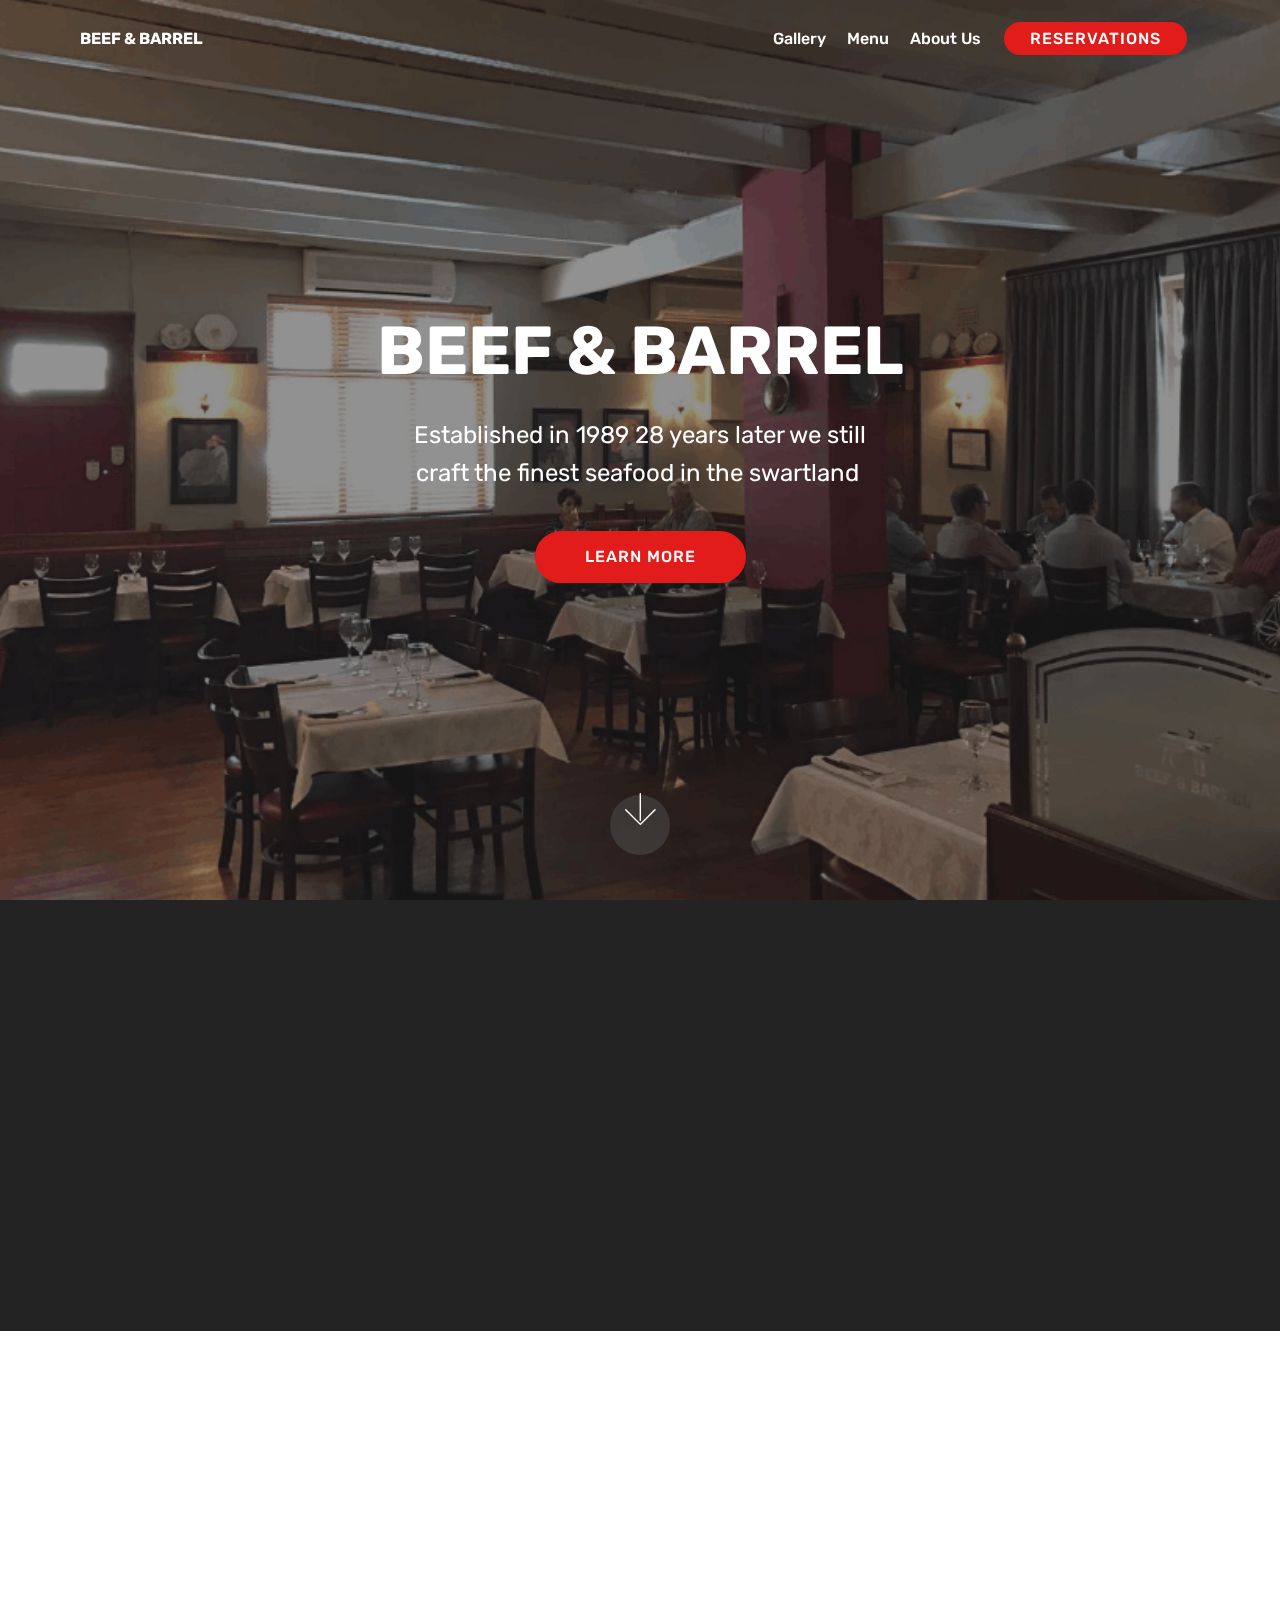
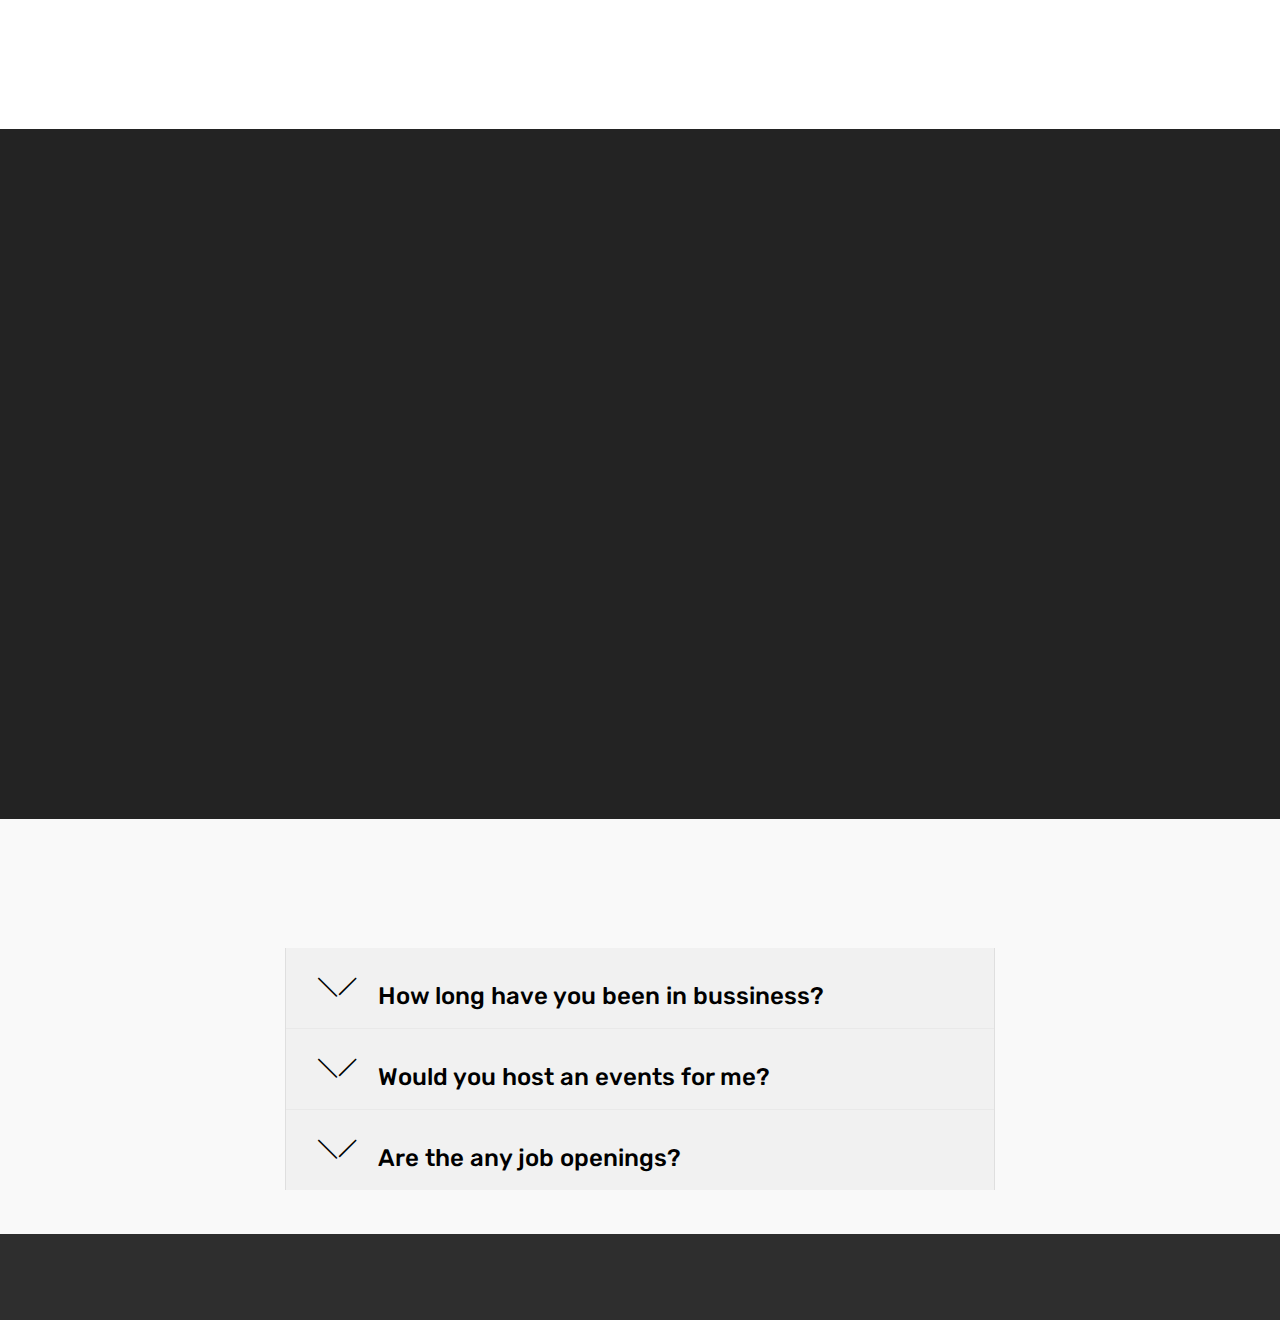
<file: index.html>
<!DOCTYPE html>
<html  >
<head>
  <!-- Site made with Mobirise Website Builder v4.12.4, https://mobirise.com -->
  <meta charset="UTF-8">
  <meta http-equiv="X-UA-Compatible" content="IE=edge">
  <meta name="generator" content="Mobirise v4.12.4, mobirise.com">
  <meta name="viewport" content="width=device-width, initial-scale=1, minimum-scale=1">
  <link rel="shortcut icon" href="assets/images/logo2.png" type="image/x-icon">
  <meta name="description" content="">
  
  
  <title>Home</title>
  <link rel="stylesheet" href="assets/web/assets/mobirise-icons/mobirise-icons.css">
  <link rel="stylesheet" href="assets/bootstrap/css/bootstrap.min.css">
  <link rel="stylesheet" href="assets/bootstrap/css/bootstrap-grid.min.css">
  <link rel="stylesheet" href="assets/bootstrap/css/bootstrap-reboot.min.css">
  <link rel="stylesheet" href="assets/animatecss/animate.min.css">
  <link rel="stylesheet" href="assets/tether/tether.min.css">
  <link rel="stylesheet" href="assets/dropdown/css/style.css">
  <link rel="stylesheet" href="assets/theme/css/style.css">
  <link rel="preload" as="style" href="assets/mobirise/css/mbr-additional.css"><link rel="stylesheet" href="assets/mobirise/css/mbr-additional.css" type="text/css">
  
  
  
</head>
<body>
  <section class="menu cid-sv23MMod0H" once="menu" id="menu1-1">

    

    <nav class="navbar navbar-expand beta-menu navbar-dropdown align-items-center navbar-fixed-top navbar-toggleable-sm bg-color transparent">
        <button class="navbar-toggler navbar-toggler-right" type="button" data-toggle="collapse" data-target="#navbarSupportedContent" aria-controls="navbarSupportedContent" aria-expanded="false" aria-label="Toggle navigation">
            <div class="hamburger">
                <span></span>
                <span></span>
                <span></span>
                <span></span>
            </div>
        </button>
        <div class="menu-logo">
            <div class="navbar-brand">
                
                <span class="navbar-caption-wrap"><a class="navbar-caption text-white display-4" href="index.html">BEEF &amp; BARREL</a></span>
            </div>
        </div>
        <div class="collapse navbar-collapse" id="navbarSupportedContent">
            <ul class="navbar-nav nav-dropdown" data-app-modern-menu="true"><li class="nav-item">
                    <a class="nav-link link text-white display-4" href="page1.html">Gallery</a>
                </li><li class="nav-item"><a class="nav-link link text-white display-4" href="page2.html">Menu</a></li>
                <li class="nav-item">
                    <a class="nav-link link text-white display-4" href="index.html#header3-a">
                        
                        About Us
                    </a>
                </li></ul>
            <div class="navbar-buttons mbr-section-btn"><a class="btn btn-sm btn-secondary display-4" href="index.html#form1-k">RESERVATIONS</a></div>
        </div>
    </nav>
</section>

<section class="engine"><a href="https://mobirise.info">Mobirise</a></section><section class="cid-syvs7Hmv1a mbr-fullscreen mbr-parallax-background" id="header2-y">

    

    <div class="mbr-overlay" style="opacity: 0.5; background-color: rgb(35, 35, 35);"></div>

    <div class="container align-center">
        <div class="row justify-content-md-center">
            <div class="mbr-white col-md-10">
                <h1 class="mbr-section-title mbr-bold pb-3 mbr-fonts-style display-1">BEEF &amp; BARREL</h1>
                
                <p class="mbr-text pb-3 mbr-fonts-style display-5">Established in 1989 28 years later we still<br>craft the finest seafood in the swartland&nbsp;</p>
                <div class="mbr-section-btn"><a class="btn btn-md btn-secondary display-4" href="https://mobirise.co">LEARN MORE</a></div>
            </div>
        </div>
    </div>
    <div class="mbr-arrow hidden-sm-down" aria-hidden="true">
        <a href="#next">
            <i class="mbri-down mbr-iconfont"></i>
        </a>
    </div>
</section>

<section class="header3 cid-svuLBUMTEq" id="header3-a">

    

    

    <div class="container">
        <div class="media-container-row">
            <div class="mbr-figure" style="width: 100%;">
                <img src="assets/images/d9bdu5-xkaoix5y-1-400x479.jpeg" alt="Mobirise" title="">
            </div>

            <div class="media-content">
                <h1 class="mbr-section-title mbr-white pb-3 mbr-fonts-style display-1">ABOUT US</h1>
                
                <div class="mbr-section-text mbr-white pb-3 ">
                    <p class="mbr-text mbr-fonts-style display-5">A restuarant is judged by both its chef and its manegment, having both these positions filled by one person is truly something special. Robert Moreland established the restuarant in 1989 after having worked in many of the capes best resturaunts.<br></p>
                </div>
                
            </div>
        </div>
    </div>

</section>

<section class="counters6 counters cid-sv24cg8W4c" id="counters6-5">

    

    

    <div class="container pt-4 mt-2">
        <h2 class="mbr-section-title pb-3 align-center mbr-fonts-style display-2">Why Dine With Us</h2>
        <h3 class="mbr-section-subtitle pb-5 align-center mbr-fonts-style display-5"></h3>
        <div>
                <div class="cards-container">
                    <div class="card col-12 col-md-6 col-lg-3 pb-md-4">
                        <div class="panel-item align-center">
                            <div class="card-img pb-3">
                                <h3 class="img-text mbr-fonts-style display-1">01.</h3>
                            </div>
                            <div class="card-text">
                                <h4 class="mbr-content-title mbr-bold mbr-fonts-style display-7">Honest and Dependable</h4>
                                <p class="mbr-content-text mbr-fonts-style display-7">Honesty and dependebility <br>among others are very very<br>important to us.</p>
                            </div>
                        </div>
                    </div>
                    <div class="card col-12 col-md-6 col-lg-3 pb-md-4">
                        <div class="panel-item align-center">
                            <div class="card-img pb-3">
                                <h3 class="img-text mbr-fonts-style display-1">02.</h3>
                            </div>
                            <div class="card-text">
                                <h4 class="mbr-content-title mbr-bold mbr-fonts-style display-7">We Are Always Improving</h4>
                                <p class="mbr-content-text mbr-fonts-style display-7">Change is the only constant<br>in life hence our business<br>is constantly adapting.
                                </p>
                            </div>
                        </div>
                    </div>
                    <div class="card col-12 col-md-6 col-lg-3">
                        <div class="panel-item align-center">
                            <div class="card-img pb-3">
                                <h3 class="img-text mbr-fonts-style display-1">03.</h3>
                            </div>
                            <div class="card-text">
                                <h4 class="mbr-content-title mbr-bold mbr-fonts-style display-7">We Are Passionate</h4>
                                <p class="mbr-content-text mbr-fonts-style display-7">We believe if you you are not<br>trully passionate about what <br>you are doing then you shouldnt be doing it.</p>
                            </div>
                        </div>
                    </div>
                    <div class="card col-12 col-md-6 col-lg-3 last-child">
                        <div class="panel-item align-center">
                            <div class="card-img pb-3">
                                <h3 class="img-text mbr-fonts-style display-1">04.</h3>
                            </div>
                            <div class="card-texts">
                                <h4 class="mbr-content-title mbr-bold mbr-fonts-style display-7">
                                    We Are Proudly local</h4>
                                <p class="mbr-content-text mbr-fonts-style display-7">
                                        Local is lekker and we take pride in hiring local and buying all our product locally.
                                </p>
                            </div>
                        </div>
                    </div>
                </div>
            </div>
    </div>
</section>

<section class="mbr-section form1 cid-sxtv68BbrJ" id="form1-k">

    

    
    <div class="container">
        <div class="row justify-content-center">
            <div class="title col-12 col-lg-8">
                <h2 class="mbr-section-title align-center pb-3 mbr-fonts-style display-2">RESERVATION FORM
                </h2>
                <h3 class="mbr-section-subtitle align-center mbr-light pb-3 mbr-fonts-style display-5">Please specify the date, time and table for how many<br>in the message section.
                </h3>
            </div>
        </div>
    </div>
    <div class="container">
        <div class="row justify-content-center">
            <div class="media-container-column col-lg-8" data-form-type="formoid">
                <!---Formbuilder Form--->
                <form action="https://mobirise.com/" method="POST" class="mbr-form form-with-styler" data-form-title="Mobirise Form"><input type="hidden" name="email" data-form-email="true" value="ApFwgk2Lgu7cN1aHICim6RJqgXkfc3fb3rSmUzHOHvjCoRXU+gLNwwkikHv2dRHAy3i6Qx69dl2zOtUvRtK0G5B2S0qsx/pB7ZFsQp61BJFq1Fo8SUjpm5AZRgNAIqDk">
                    <div class="row">
                        <div hidden="hidden" data-form-alert="" class="alert alert-success col-12">Thanks for filling out the form!</div>
                        <div hidden="hidden" data-form-alert-danger="" class="alert alert-danger col-12">
                        </div>
                    </div>
                    <div class="dragArea row">
                        <div class="col-md-4  form-group" data-for="name">
                            <label for="name-form1-k" class="form-control-label mbr-fonts-style display-7">Name</label>
                            <input type="text" name="name" data-form-field="Name" required="required" class="form-control display-7" id="name-form1-k">
                        </div>
                        <div class="col-md-4  form-group" data-for="email">
                            <label for="email-form1-k" class="form-control-label mbr-fonts-style display-7">Email</label>
                            <input type="email" name="email" data-form-field="Email" required="required" class="form-control display-7" id="email-form1-k">
                        </div>
                        <div data-for="phone" class="col-md-4  form-group">
                            <label for="phone-form1-k" class="form-control-label mbr-fonts-style display-7">Phone</label>
                            <input type="tel" name="phone" data-form-field="Phone" class="form-control display-7" id="phone-form1-k">
                        </div>
                        <div data-for="message" class="col-md-12 form-group">
                            <label for="message-form1-k" class="form-control-label mbr-fonts-style display-7">Message</label>
                            <textarea name="message" data-form-field="Message" class="form-control display-7" id="message-form1-k"></textarea>
                        </div>
                        <div class="col-md-12 input-group-btn align-center"><button type="submit" class="btn btn-form btn-white-outline display-4">SEND FORM</button></div>
                    </div>
                </form><!---Formbuilder Form--->
            </div>
        </div>
    </div>
</section>

<section class="accordion1 cid-svuUa4PC50" id="accordion1-f">

    

    
    <div class="container">
        <div class="media-container-row">
            <div class="col-12 col-md-8">
                <div class="section-head text-center space30">
                    <h2 class="mbr-section-title pb-5 mbr-fonts-style display-2">Frequently Asked Qeustions</h2>
                </div>
                <div class="clearfix"></div>
                <div id="bootstrap-accordion_5" class="panel-group accordionStyles accordion" role="tablist" aria-multiselectable="true">
                    <div class="card">
                        <div class="card-header" role="tab" id="headingOne">
                            <a role="button" class="panel-title collapsed text-black" data-toggle="collapse" data-core="" href="#collapse1_5" aria-expanded="false" aria-controls="collapse1">
                                <h4 class="mbr-fonts-style display-5">
                                    <span class="sign mbr-iconfont mbri-arrow-down inactive"></span>&nbsp;How long have you been in bussiness?
                                </h4>
                            </a>
                        </div>
                        <div id="collapse1_5" class="panel-collapse noScroll collapse " role="tabpanel" aria-labelledby="headingOne" data-parent="#bootstrap-accordion_5">
                            <div class="panel-body p-4">
                                <p class="mbr-fonts-style panel-text display-7">this is where the answer would be .</p>
                            </div>
                        </div>
                    </div>
                    <div class="card">
                        <div class="card-header" role="tab" id="headingTwo">
                            <a role="button" class="collapsed panel-title text-black" data-toggle="collapse" data-core="" href="#collapse2_5" aria-expanded="false" aria-controls="collapse2">
                                <h4 class="mbr-fonts-style display-5">
                                    <span class="sign mbr-iconfont mbri-arrow-down inactive"></span>&nbsp;Would you host an events for me?
                               </h4>
                            </a>
                            
                        </div>
                        <div id="collapse2_5" class="panel-collapse noScroll collapse" role="tabpanel" aria-labelledby="headingTwo" data-parent="#bootstrap-accordion_5">
                            <div class="panel-body p-4">
                                <p class="mbr-fonts-style panel-text display-7">this is where your answer would go.</p>
                            </div>
                        </div>
                    </div>
                    <div class="card">
                        <div class="card-header" role="tab" id="headingThree">
                            <a role="button" class="collapsed text-black panel-title" data-toggle="collapse" data-core="" href="#collapse3_5" aria-expanded="false" aria-controls="collapse3">
                                <h4 class="mbr-fonts-style display-5">
                                    <span class="sign mbr-iconfont mbri-arrow-down inactive"></span>&nbsp;Are the any job openings?
                                </h4>
                            </a>
                        </div>
                        <div id="collapse3_5" class="panel-collapse noScroll collapse" role="tabpanel" aria-labelledby="headingThree" data-parent="#bootstrap-accordion_5">
                            <div class="panel-body p-4">
                                <p class="mbr-fonts-style panel-text display-7">even more answers!</p>
                            </div>
                        </div>
                    </div>
                    
                    
                    
                </div>
            </div>
        </div>
    </div>
</section>

<section once="footers" class="cid-sv26cXkcp0" id="footer6-9">

    

    

    <div class="container">
        <div class="media-container-row align-center mbr-white">
            <div class="col-12">
                <p class="mbr-text mb-0 mbr-fonts-style display-7">
                    © Copyright 2021 Jeremy Ndebele - All Rights Reserved
                </p>
            </div>
        </div>
    </div>
</section>


  <script src="assets/web/assets/jquery/jquery.min.js"></script>
  <script src="assets/popper/popper.min.js"></script>
  <script src="assets/bootstrap/js/bootstrap.min.js"></script>
  <script src="assets/smoothscroll/smooth-scroll.js"></script>
  <script src="assets/parallax/jarallax.min.js"></script>
  <script src="assets/tether/tether.min.js"></script>
  <script src="assets/viewportchecker/jquery.viewportchecker.js"></script>
  <script src="assets/dropdown/js/nav-dropdown.js"></script>
  <script src="assets/dropdown/js/navbar-dropdown.js"></script>
  <script src="assets/touchswipe/jquery.touch-swipe.min.js"></script>
  <script src="assets/mbr-switch-arrow/mbr-switch-arrow.js"></script>
  <script src="assets/theme/js/script.js"></script>
  <script src="assets/formoid/formoid.min.js"></script>
  
  
  <input name="animation" type="hidden">
   <div id="scrollToTop" class="scrollToTop mbr-arrow-up"><a style="text-align: center;"><i class="mbr-arrow-up-icon mbr-arrow-up-icon-cm cm-icon cm-icon-smallarrow-up"></i></a></div>
  </body>
</html>
</file>
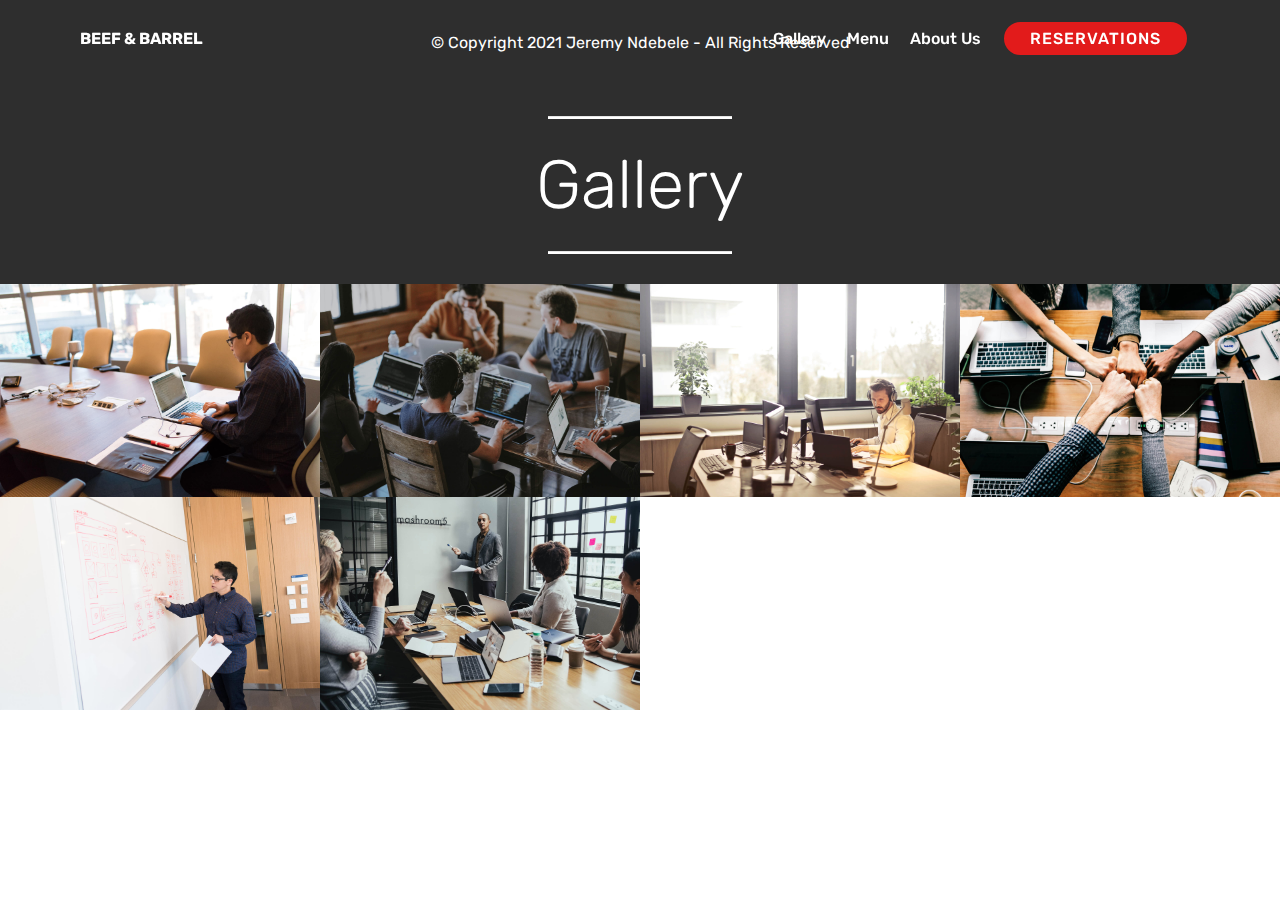
<file: page1.html>
<!DOCTYPE html>
<html  >
<head>
  <!-- Site made with Mobirise Website Builder v4.12.4, https://mobirise.com -->
  <meta charset="UTF-8">
  <meta http-equiv="X-UA-Compatible" content="IE=edge">
  <meta name="generator" content="Mobirise v4.12.4, mobirise.com">
  <meta name="viewport" content="width=device-width, initial-scale=1, minimum-scale=1">
  <link rel="shortcut icon" href="assets/images/logo2.png" type="image/x-icon">
  <meta name="description" content="Web Site Builder Description">
  
  
  <title>gallery</title>
  <link rel="stylesheet" href="assets/web/assets/mobirise-icons/mobirise-icons.css">
  <link rel="stylesheet" href="assets/bootstrap/css/bootstrap.min.css">
  <link rel="stylesheet" href="assets/bootstrap/css/bootstrap-grid.min.css">
  <link rel="stylesheet" href="assets/bootstrap/css/bootstrap-reboot.min.css">
  <link rel="stylesheet" href="assets/dropdown/css/style.css">
  <link rel="stylesheet" href="assets/tether/tether.min.css">
  <link rel="stylesheet" href="assets/animatecss/animate.min.css">
  <link rel="stylesheet" href="assets/theme/css/style.css">
  <link rel="stylesheet" href="assets/gallery/style.css">
  <link rel="preload" as="style" href="assets/mobirise/css/mbr-additional.css"><link rel="stylesheet" href="assets/mobirise/css/mbr-additional.css" type="text/css">
  
  
  
</head>
<body>
  <section class="menu cid-sv23MMod0H" once="menu" id="menu1-g">

    

    <nav class="navbar navbar-expand beta-menu navbar-dropdown align-items-center navbar-fixed-top navbar-toggleable-sm bg-color transparent">
        <button class="navbar-toggler navbar-toggler-right" type="button" data-toggle="collapse" data-target="#navbarSupportedContent" aria-controls="navbarSupportedContent" aria-expanded="false" aria-label="Toggle navigation">
            <div class="hamburger">
                <span></span>
                <span></span>
                <span></span>
                <span></span>
            </div>
        </button>
        <div class="menu-logo">
            <div class="navbar-brand">
                
                <span class="navbar-caption-wrap"><a class="navbar-caption text-white display-4" href="index.html">BEEF &amp; BARREL</a></span>
            </div>
        </div>
        <div class="collapse navbar-collapse" id="navbarSupportedContent">
            <ul class="navbar-nav nav-dropdown" data-app-modern-menu="true"><li class="nav-item">
                    <a class="nav-link link text-white display-4" href="page1.html">Gallery</a>
                </li><li class="nav-item"><a class="nav-link link text-white display-4" href="page2.html">Menu</a></li>
                <li class="nav-item">
                    <a class="nav-link link text-white display-4" href="index.html#header3-a">
                        
                        About Us
                    </a>
                </li></ul>
            <div class="navbar-buttons mbr-section-btn"><a class="btn btn-sm btn-secondary display-4" href="index.html#form1-k">RESERVATIONS</a></div>
        </div>
    </nav>
</section>

<section class="engine"><a href="https://mobirise.info/p">web templates free download</a></section><section once="footers" class="cid-sv26cXkcp0" id="footer6-h">

    

    

    <div class="container">
        <div class="media-container-row align-center mbr-white">
            <div class="col-12">
                <p class="mbr-text mb-0 mbr-fonts-style display-7">
                    © Copyright 2021 Jeremy Ndebele - All Rights Reserved
                </p>
            </div>
        </div>
    </div>
</section>

<section class="mbr-section article content10 cid-sxuFBbky0d" id="content10-r">
    
     

    <div class="container">
        <div class="inner-container" style="width: 66%;">
            <hr class="line" style="width: 25%;">
            <div class="section-text align-center mbr-white mbr-fonts-style display-1">Gallery</div>
            <hr class="line" style="width: 25%;">
        </div>
    </div>
</section>

<section class="mbr-gallery mbr-slider-carousel cid-sxHH7tnhPK" id="gallery3-v">

    

    <div>
        <div><!-- Filter --><!-- Gallery --><div class="mbr-gallery-row"><div class="mbr-gallery-layout-default"><div><div><div class="mbr-gallery-item mbr-gallery-item--p0" data-video-url="false" data-tags="Creative"><div href="#lb-gallery3-v" data-slide-to="0" data-toggle="modal"><img src="assets/images/background3.jpg" alt="" title=""><span class="icon-focus"></span></div></div><div class="mbr-gallery-item mbr-gallery-item--p0" data-video-url="false" data-tags="Animated"><div href="#lb-gallery3-v" data-slide-to="1" data-toggle="modal"><img src="assets/images/background4.jpg" alt="" title=""><span class="icon-focus"></span></div></div><div class="mbr-gallery-item mbr-gallery-item--p0" data-video-url="false" data-tags="Awesome"><div href="#lb-gallery3-v" data-slide-to="2" data-toggle="modal"><img src="assets/images/background5.jpg" alt="" title=""><span class="icon-focus"></span></div></div><div class="mbr-gallery-item mbr-gallery-item--p0" data-video-url="false" data-tags="Awesome"><div href="#lb-gallery3-v" data-slide-to="3" data-toggle="modal"><img src="assets/images/background6.jpg" alt="" title=""><span class="icon-focus"></span></div></div><div class="mbr-gallery-item mbr-gallery-item--p0" data-video-url="false" data-tags="Responsive"><div href="#lb-gallery3-v" data-slide-to="4" data-toggle="modal"><img src="assets/images/background7.jpg" alt="" title=""><span class="icon-focus"></span></div></div><div class="mbr-gallery-item mbr-gallery-item--p0" data-video-url="false" data-tags="Animated"><div href="#lb-gallery3-v" data-slide-to="5" data-toggle="modal"><img src="assets/images/background8.jpg" alt="" title=""><span class="icon-focus"></span></div></div></div></div><div class="clearfix"></div></div></div><!-- Lightbox --><div data-app-prevent-settings="" class="mbr-slider modal fade carousel slide" tabindex="-1" data-keyboard="true" data-interval="false" id="lb-gallery3-v"><div class="modal-dialog"><div class="modal-content"><div class="modal-body"><div class="carousel-inner"><div class="carousel-item active"><img src="assets/images/background3.jpg" alt="" title=""></div><div class="carousel-item"><img src="assets/images/background4.jpg" alt="" title=""></div><div class="carousel-item"><img src="assets/images/background5.jpg" alt="" title=""></div><div class="carousel-item"><img src="assets/images/background6.jpg" alt="" title=""></div><div class="carousel-item"><img src="assets/images/background7.jpg" alt="" title=""></div><div class="carousel-item"><img src="assets/images/background8.jpg" alt="" title=""></div></div><a class="carousel-control carousel-control-prev" role="button" data-slide="prev" href="#lb-gallery3-v"><span class="mbri-left mbr-iconfont" aria-hidden="true"></span><span class="sr-only">Previous</span></a><a class="carousel-control carousel-control-next" role="button" data-slide="next" href="#lb-gallery3-v"><span class="mbri-right mbr-iconfont" aria-hidden="true"></span><span class="sr-only">Next</span></a><a class="close" href="#" role="button" data-dismiss="modal"><span class="sr-only">Close</span></a></div></div></div></div></div>
    </div>

</section>


  <script src="assets/web/assets/jquery/jquery.min.js"></script>
  <script src="assets/popper/popper.min.js"></script>
  <script src="assets/bootstrap/js/bootstrap.min.js"></script>
  <script src="assets/viewportchecker/jquery.viewportchecker.js"></script>
  <script src="assets/smoothscroll/smooth-scroll.js"></script>
  <script src="assets/dropdown/js/nav-dropdown.js"></script>
  <script src="assets/dropdown/js/navbar-dropdown.js"></script>
  <script src="assets/touchswipe/jquery.touch-swipe.min.js"></script>
  <script src="assets/tether/tether.min.js"></script>
  <script src="assets/vimeoplayer/jquery.mb.vimeo_player.js"></script>
  <script src="assets/masonry/masonry.pkgd.min.js"></script>
  <script src="assets/imagesloaded/imagesloaded.pkgd.min.js"></script>
  <script src="assets/bootstrapcarouselswipe/bootstrap-carousel-swipe.js"></script>
  <script src="assets/theme/js/script.js"></script>
  <script src="assets/gallery/player.min.js"></script>
  <script src="assets/gallery/script.js"></script>
  <script src="assets/slidervideo/script.js"></script>
  
  
  <input name="animation" type="hidden">
   <div id="scrollToTop" class="scrollToTop mbr-arrow-up"><a style="text-align: center;"><i class="mbr-arrow-up-icon mbr-arrow-up-icon-cm cm-icon cm-icon-smallarrow-up"></i></a></div>
  </body>
</html>
</file>
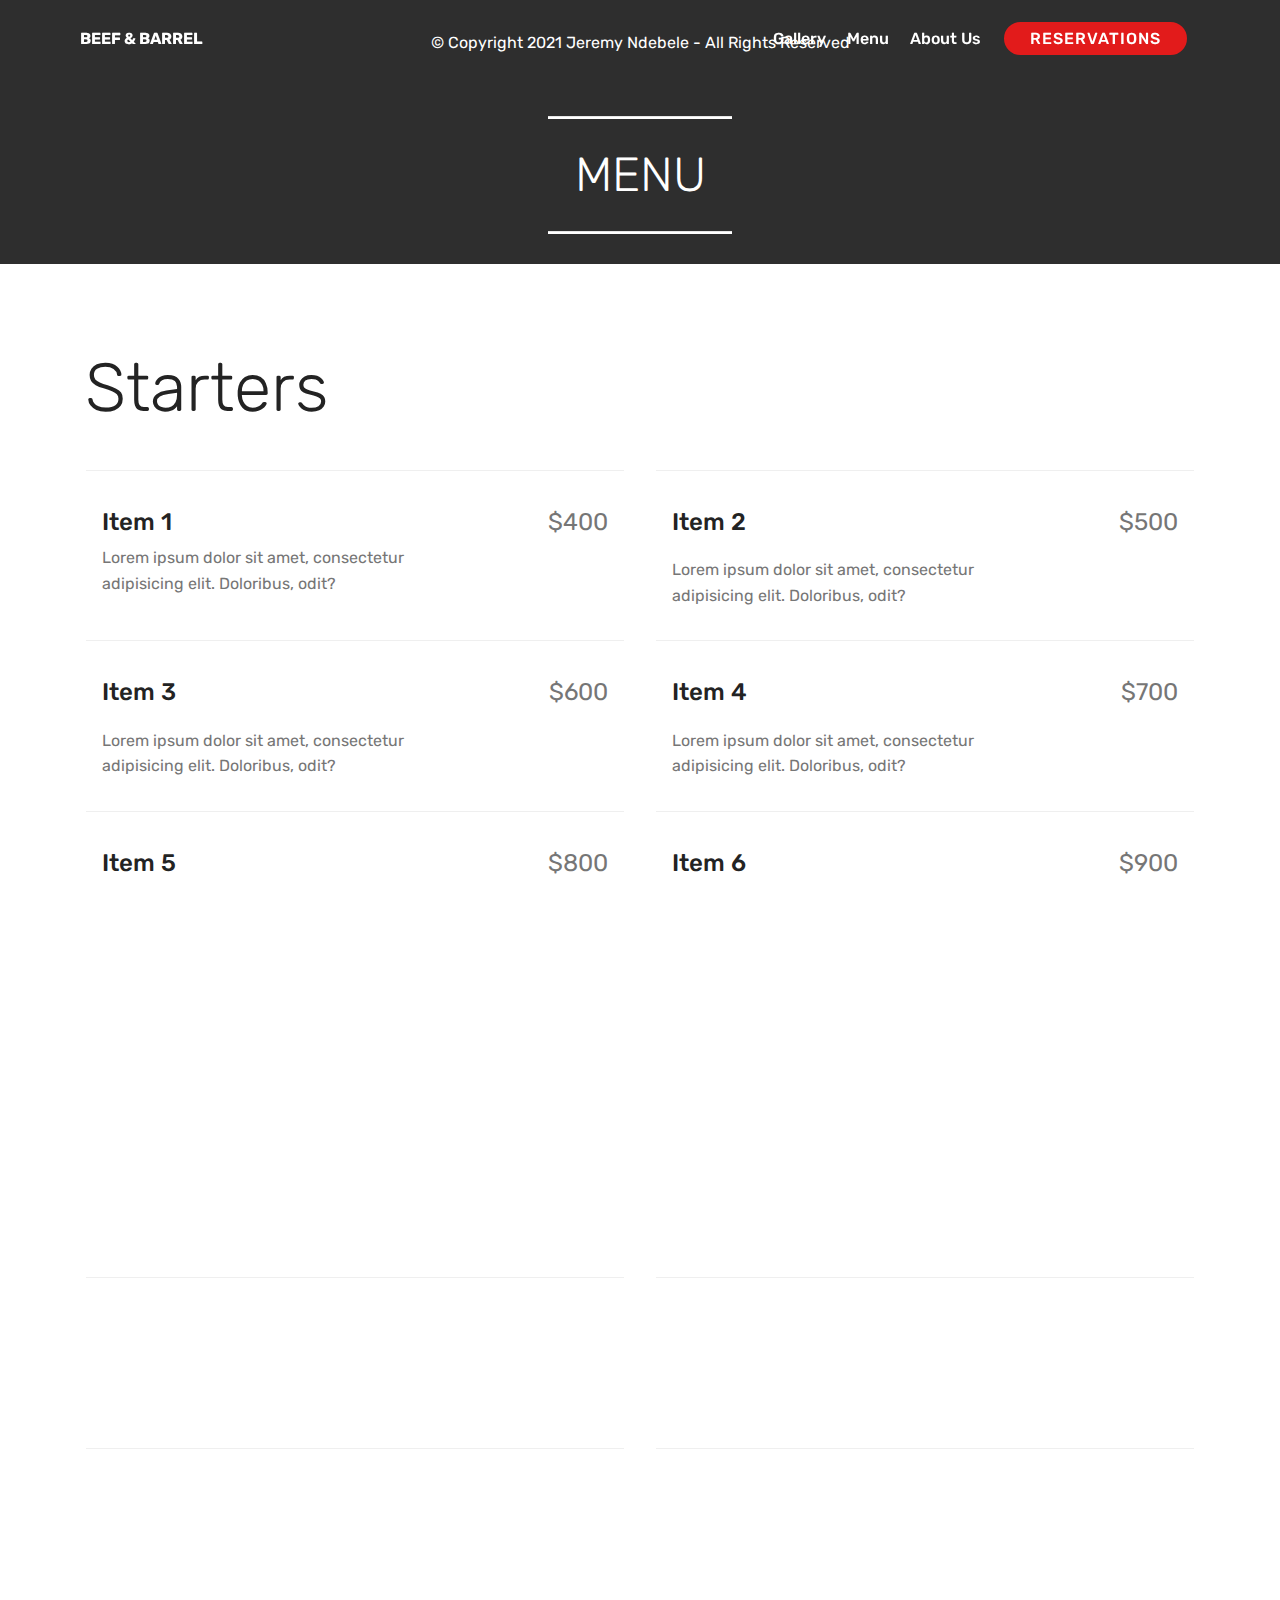
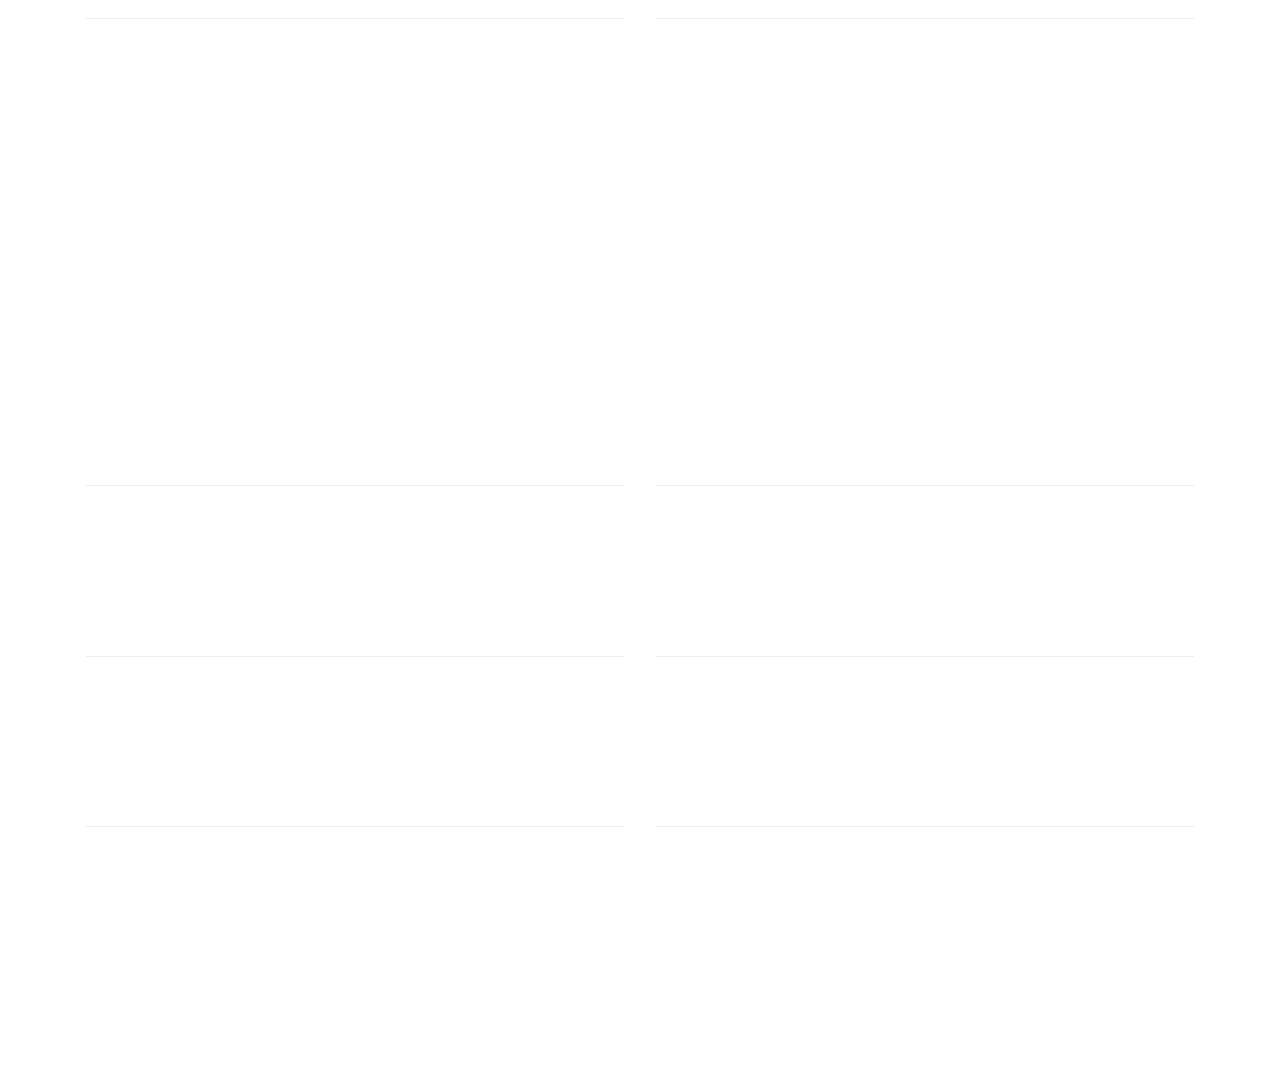
<file: page2.html>
<!DOCTYPE html>
<html  >
<head>
  <!-- Site made with Mobirise Website Builder v4.12.4, https://mobirise.com -->
  <meta charset="UTF-8">
  <meta http-equiv="X-UA-Compatible" content="IE=edge">
  <meta name="generator" content="Mobirise v4.12.4, mobirise.com">
  <meta name="viewport" content="width=device-width, initial-scale=1, minimum-scale=1">
  <link rel="shortcut icon" href="assets/images/logo2.png" type="image/x-icon">
  <meta name="description" content="Web Maker Description">
  
  
  <title>menu</title>
  <link rel="stylesheet" href="assets/bootstrap/css/bootstrap.min.css">
  <link rel="stylesheet" href="assets/bootstrap/css/bootstrap-grid.min.css">
  <link rel="stylesheet" href="assets/bootstrap/css/bootstrap-reboot.min.css">
  <link rel="stylesheet" href="assets/tether/tether.min.css">
  <link rel="stylesheet" href="assets/dropdown/css/style.css">
  <link rel="stylesheet" href="assets/animatecss/animate.min.css">
  <link rel="stylesheet" href="assets/theme/css/style.css">
  <link rel="preload" as="style" href="assets/mobirise/css/mbr-additional.css"><link rel="stylesheet" href="assets/mobirise/css/mbr-additional.css" type="text/css">
  
  
  
</head>
<body>
  <section class="menu cid-sv23MMod0H" once="menu" id="menu1-m">

    

    <nav class="navbar navbar-expand beta-menu navbar-dropdown align-items-center navbar-fixed-top navbar-toggleable-sm bg-color transparent">
        <button class="navbar-toggler navbar-toggler-right" type="button" data-toggle="collapse" data-target="#navbarSupportedContent" aria-controls="navbarSupportedContent" aria-expanded="false" aria-label="Toggle navigation">
            <div class="hamburger">
                <span></span>
                <span></span>
                <span></span>
                <span></span>
            </div>
        </button>
        <div class="menu-logo">
            <div class="navbar-brand">
                
                <span class="navbar-caption-wrap"><a class="navbar-caption text-white display-4" href="index.html">BEEF &amp; BARREL</a></span>
            </div>
        </div>
        <div class="collapse navbar-collapse" id="navbarSupportedContent">
            <ul class="navbar-nav nav-dropdown" data-app-modern-menu="true"><li class="nav-item">
                    <a class="nav-link link text-white display-4" href="page1.html">Gallery</a>
                </li><li class="nav-item"><a class="nav-link link text-white display-4" href="page2.html">Menu</a></li>
                <li class="nav-item">
                    <a class="nav-link link text-white display-4" href="index.html#header3-a">
                        
                        About Us
                    </a>
                </li></ul>
            <div class="navbar-buttons mbr-section-btn"><a class="btn btn-sm btn-secondary display-4" href="index.html#form1-k">RESERVATIONS</a></div>
        </div>
    </nav>
</section>

<section class="engine"><a href="https://mobirise.info/u">bootstrap html templates</a></section><section once="footers" class="cid-sv26cXkcp0" id="footer6-n">

    

    

    <div class="container">
        <div class="media-container-row align-center mbr-white">
            <div class="col-12">
                <p class="mbr-text mb-0 mbr-fonts-style display-7">
                    © Copyright 2021 Jeremy Ndebele - All Rights Reserved
                </p>
            </div>
        </div>
    </div>
</section>

<section class="mbr-section article content10 cid-sxRCPx0yOU" id="content10-w">
    
     

    <div class="container">
        <div class="inner-container" style="width: 66%;">
            <hr class="line" style="width: 25%;">
            <div class="section-text align-center mbr-white mbr-fonts-style display-2">MENU</div>
            <hr class="line" style="width: 25%;">
        </div>
    </div>
</section>

<section class="services3 cid-sxtB4hccQc" id="services3-o">
    <!---->
    
    <!---->
    <!--Overlay-->
    
    <!--Container-->
    <div class="container">
        <div class="row">
            <!--Titles-->
            <div class="title pb-5 col-12">
                <h2 class="align-left mbr-fonts-style display-1">Starters</h2>
                
            </div>
            <!--Card-1-->
            <div class="card px-3 col-12 col-md-6">
                <div class="card-wrapper media-container-row media-container-row">
                    <div class="card-box">
                        <div class="top-line pb-1">
                            <h4 class="card-title mbr-fonts-style display-5">Item 1
                            </h4>
                            <p class="mbr-text card-title cost mbr-fonts-style m-0 display-5">
                                $400
                            </p>
                        </div>
                        <div class="bottom-line">
                            <p class="mbr-text mbr-fonts-style display-7">
                                Lorem ipsum dolor sit amet, consectetur adipisicing elit. Doloribus, odit?
                            </p>
                        </div>
                    </div>
                </div>
            </div>
            <!--Card-2-->
            <div class="card px-3 col-12 col-md-6">
                <div class="card-wrapper media-container-row media-container-row">
                    <div class="card-box">
                        <div class="top-line pb-3">
                            <h4 class="card-title mbr-fonts-style display-5">Item 2
                            </h4>
                            <p class="mbr-text card-title cost mbr-fonts-style m-0 display-5">
                                $500
                            </p>
                        </div>
                        <div class="bottom-line">
                            <p class="mbr-text mbr-fonts-style display-7">
                                Lorem ipsum dolor sit amet, consectetur adipisicing elit. Doloribus, odit?
                            </p>
                        </div>
                    </div>
                </div>
            </div>
            <!--Card-3-->
            <div class="card px-3 col-12 col-md-6">
                <div class="card-wrapper media-container-row media-container-row">
                    <div class="card-box">
                        <div class="top-line pb-3">
                            <h4 class="card-title mbr-fonts-style display-5">Item 3
                            </h4>
                            <p class="mbr-text card-title cost mbr-fonts-style m-0 display-5">
                                $600
                            </p>
                        </div>
                        <div class="bottom-line">
                            <p class="mbr-text mbr-fonts-style display-7">
                                Lorem ipsum dolor sit amet, consectetur adipisicing elit. Doloribus, odit?
                            </p>
                        </div>
                    </div>
                </div>
            </div>
            <!--Card-4-->
            <div class="card px-3 col-12 col-md-6">
                <div class="card-wrapper media-container-row media-container-row">
                    <div class="card-box">
                        <div class="top-line pb-3">
                            <h4 class="card-title mbr-fonts-style display-5">Item 4
                            </h4>
                            <p class="mbr-text card-title cost mbr-fonts-style m-0 display-5">
                                $700
                            </p>
                        </div>
                        <div class="bottom-line">
                            <p class="mbr-text mbr-fonts-style display-7">
                                Lorem ipsum dolor sit amet, consectetur adipisicing elit. Doloribus, odit?
                            </p>
                        </div>
                    </div>
                </div>
            </div>
            <!--Card-5-->
            <div class="card px-3 col-12 col-md-6">
                <div class="card-wrapper media-container-row media-container-row">
                    <div class="card-box">
                        <div class="top-line pb-3">
                            <h4 class="card-title mbr-fonts-style display-5">Item 5
                            </h4>
                            <p class="mbr-text card-title cost mbr-fonts-style m-0 display-5">
                                $800
                            </p>
                        </div>
                        <div class="bottom-line">
                            <p class="mbr-text mbr-fonts-style display-7">
                                Lorem ipsum dolor sit amet, consectetur adipisicing elit. Doloribus, odit?
                            </p>
                        </div>
                    </div>
                </div>
            </div>
            <!--Card-6-->
            <div class="card px-3 col-12 col-md-6">
                <div class="card-wrapper media-container-row media-container-row">
                    <div class="card-box">
                        <div class="top-line pb-3">
                            <h4 class="card-title mbr-fonts-style display-5">Item 6
                            </h4>
                            <p class="mbr-text card-title cost mbr-fonts-style m-0 display-5">
                                $900
                            </p>
                        </div>
                        <div class="bottom-line">
                            <p class="mbr-text mbr-fonts-style display-7">
                                Lorem ipsum dolor sit amet, consectetur adipisicing elit. Doloribus, odit?
                            </p>
                        </div>
                    </div>
                </div>
            </div>
            <!--Card-7-->
            
            <!--Card-8-->
            
            <!--Card-9-->
            
            <!--Card-10-->
            
            <!--Card-11-->
            
            <!--Card-12-->
            
        </div>
    </div>
</section>

<section class="services3 cid-sxtB82c0bX" id="services3-p">
    <!---->
    
    <!---->
    <!--Overlay-->
    
    <!--Container-->
    <div class="container">
        <div class="row">
            <!--Titles-->
            <div class="title pb-5 col-12">
                <h2 class="align-left mbr-fonts-style display-1">Main&nbsp;</h2>
                
            </div>
            <!--Card-1-->
            <div class="card px-3 col-12 col-md-6">
                <div class="card-wrapper media-container-row media-container-row">
                    <div class="card-box">
                        <div class="top-line pb-1">
                            <h4 class="card-title mbr-fonts-style display-5">Item 1
                            </h4>
                            <p class="mbr-text card-title cost mbr-fonts-style m-0 display-5">
                                $400
                            </p>
                        </div>
                        <div class="bottom-line">
                            <p class="mbr-text mbr-fonts-style display-7">
                                Lorem ipsum dolor sit amet, consectetur adipisicing elit. Doloribus, odit?
                            </p>
                        </div>
                    </div>
                </div>
            </div>
            <!--Card-2-->
            <div class="card px-3 col-12 col-md-6">
                <div class="card-wrapper media-container-row media-container-row">
                    <div class="card-box">
                        <div class="top-line pb-3">
                            <h4 class="card-title mbr-fonts-style display-5">Item 2
                            </h4>
                            <p class="mbr-text card-title cost mbr-fonts-style m-0 display-5">
                                $500
                            </p>
                        </div>
                        <div class="bottom-line">
                            <p class="mbr-text mbr-fonts-style display-7">
                                Lorem ipsum dolor sit amet, consectetur adipisicing elit. Doloribus, odit?
                            </p>
                        </div>
                    </div>
                </div>
            </div>
            <!--Card-3-->
            <div class="card px-3 col-12 col-md-6">
                <div class="card-wrapper media-container-row media-container-row">
                    <div class="card-box">
                        <div class="top-line pb-3">
                            <h4 class="card-title mbr-fonts-style display-5">Item 3
                            </h4>
                            <p class="mbr-text card-title cost mbr-fonts-style m-0 display-5">
                                $600
                            </p>
                        </div>
                        <div class="bottom-line">
                            <p class="mbr-text mbr-fonts-style display-7">
                                Lorem ipsum dolor sit amet, consectetur adipisicing elit. Doloribus, odit?
                            </p>
                        </div>
                    </div>
                </div>
            </div>
            <!--Card-4-->
            <div class="card px-3 col-12 col-md-6">
                <div class="card-wrapper media-container-row media-container-row">
                    <div class="card-box">
                        <div class="top-line pb-3">
                            <h4 class="card-title mbr-fonts-style display-5">Item 4
                            </h4>
                            <p class="mbr-text card-title cost mbr-fonts-style m-0 display-5">
                                $700
                            </p>
                        </div>
                        <div class="bottom-line">
                            <p class="mbr-text mbr-fonts-style display-7">
                                Lorem ipsum dolor sit amet, consectetur adipisicing elit. Doloribus, odit?
                            </p>
                        </div>
                    </div>
                </div>
            </div>
            <!--Card-5-->
            <div class="card px-3 col-12 col-md-6">
                <div class="card-wrapper media-container-row media-container-row">
                    <div class="card-box">
                        <div class="top-line pb-3">
                            <h4 class="card-title mbr-fonts-style display-5">Item 5
                            </h4>
                            <p class="mbr-text card-title cost mbr-fonts-style m-0 display-5">
                                $800
                            </p>
                        </div>
                        <div class="bottom-line">
                            <p class="mbr-text mbr-fonts-style display-7">
                                Lorem ipsum dolor sit amet, consectetur adipisicing elit. Doloribus, odit?
                            </p>
                        </div>
                    </div>
                </div>
            </div>
            <!--Card-6-->
            <div class="card px-3 col-12 col-md-6">
                <div class="card-wrapper media-container-row media-container-row">
                    <div class="card-box">
                        <div class="top-line pb-3">
                            <h4 class="card-title mbr-fonts-style display-5">Item 6
                            </h4>
                            <p class="mbr-text card-title cost mbr-fonts-style m-0 display-5">
                                $900
                            </p>
                        </div>
                        <div class="bottom-line">
                            <p class="mbr-text mbr-fonts-style display-7">
                                Lorem ipsum dolor sit amet, consectetur adipisicing elit. Doloribus, odit?
                            </p>
                        </div>
                    </div>
                </div>
            </div>
            <!--Card-7-->
            
            <!--Card-8-->
            
            <!--Card-9-->
            
            <!--Card-10-->
            
            <!--Card-11-->
            
            <!--Card-12-->
            
        </div>
    </div>
</section>

<section class="services3 cid-sxtBa0Gjnc" id="services3-q">
    <!---->
    
    <!---->
    <!--Overlay-->
    
    <!--Container-->
    <div class="container">
        <div class="row">
            <!--Titles-->
            <div class="title pb-5 col-12">
                <h2 class="align-left mbr-fonts-style display-1">Desserts</h2>
                
            </div>
            <!--Card-1-->
            <div class="card px-3 col-12 col-md-6">
                <div class="card-wrapper media-container-row media-container-row">
                    <div class="card-box">
                        <div class="top-line pb-1">
                            <h4 class="card-title mbr-fonts-style display-5">Item 1
                            </h4>
                            <p class="mbr-text card-title cost mbr-fonts-style m-0 display-5">
                                $400
                            </p>
                        </div>
                        <div class="bottom-line">
                            <p class="mbr-text mbr-fonts-style display-7">
                                Lorem ipsum dolor sit amet, consectetur adipisicing elit. Doloribus, odit?
                            </p>
                        </div>
                    </div>
                </div>
            </div>
            <!--Card-2-->
            <div class="card px-3 col-12 col-md-6">
                <div class="card-wrapper media-container-row media-container-row">
                    <div class="card-box">
                        <div class="top-line pb-3">
                            <h4 class="card-title mbr-fonts-style display-5">Item 2
                            </h4>
                            <p class="mbr-text card-title cost mbr-fonts-style m-0 display-5">
                                $500
                            </p>
                        </div>
                        <div class="bottom-line">
                            <p class="mbr-text mbr-fonts-style display-7">
                                Lorem ipsum dolor sit amet, consectetur adipisicing elit. Doloribus, odit?
                            </p>
                        </div>
                    </div>
                </div>
            </div>
            <!--Card-3-->
            <div class="card px-3 col-12 col-md-6">
                <div class="card-wrapper media-container-row media-container-row">
                    <div class="card-box">
                        <div class="top-line pb-3">
                            <h4 class="card-title mbr-fonts-style display-5">Item 3
                            </h4>
                            <p class="mbr-text card-title cost mbr-fonts-style m-0 display-5">
                                $600
                            </p>
                        </div>
                        <div class="bottom-line">
                            <p class="mbr-text mbr-fonts-style display-7">
                                Lorem ipsum dolor sit amet, consectetur adipisicing elit. Doloribus, odit?
                            </p>
                        </div>
                    </div>
                </div>
            </div>
            <!--Card-4-->
            <div class="card px-3 col-12 col-md-6">
                <div class="card-wrapper media-container-row media-container-row">
                    <div class="card-box">
                        <div class="top-line pb-3">
                            <h4 class="card-title mbr-fonts-style display-5">Item 4
                            </h4>
                            <p class="mbr-text card-title cost mbr-fonts-style m-0 display-5">
                                $700
                            </p>
                        </div>
                        <div class="bottom-line">
                            <p class="mbr-text mbr-fonts-style display-7">
                                Lorem ipsum dolor sit amet, consectetur adipisicing elit. Doloribus, odit?
                            </p>
                        </div>
                    </div>
                </div>
            </div>
            <!--Card-5-->
            <div class="card px-3 col-12 col-md-6">
                <div class="card-wrapper media-container-row media-container-row">
                    <div class="card-box">
                        <div class="top-line pb-3">
                            <h4 class="card-title mbr-fonts-style display-5">Item 5
                            </h4>
                            <p class="mbr-text card-title cost mbr-fonts-style m-0 display-5">
                                $800
                            </p>
                        </div>
                        <div class="bottom-line">
                            <p class="mbr-text mbr-fonts-style display-7">
                                Lorem ipsum dolor sit amet, consectetur adipisicing elit. Doloribus, odit?
                            </p>
                        </div>
                    </div>
                </div>
            </div>
            <!--Card-6-->
            <div class="card px-3 col-12 col-md-6">
                <div class="card-wrapper media-container-row media-container-row">
                    <div class="card-box">
                        <div class="top-line pb-3">
                            <h4 class="card-title mbr-fonts-style display-5">Item 6
                            </h4>
                            <p class="mbr-text card-title cost mbr-fonts-style m-0 display-5">
                                $900
                            </p>
                        </div>
                        <div class="bottom-line">
                            <p class="mbr-text mbr-fonts-style display-7">
                                Lorem ipsum dolor sit amet, consectetur adipisicing elit. Doloribus, odit?
                            </p>
                        </div>
                    </div>
                </div>
            </div>
            <!--Card-7-->
            
            <!--Card-8-->
            
            <!--Card-9-->
            
            <!--Card-10-->
            
            <!--Card-11-->
            
            <!--Card-12-->
            
        </div>
    </div>
</section>


  <script src="assets/web/assets/jquery/jquery.min.js"></script>
  <script src="assets/popper/popper.min.js"></script>
  <script src="assets/bootstrap/js/bootstrap.min.js"></script>
  <script src="assets/tether/tether.min.js"></script>
  <script src="assets/smoothscroll/smooth-scroll.js"></script>
  <script src="assets/dropdown/js/nav-dropdown.js"></script>
  <script src="assets/dropdown/js/navbar-dropdown.js"></script>
  <script src="assets/touchswipe/jquery.touch-swipe.min.js"></script>
  <script src="assets/viewportchecker/jquery.viewportchecker.js"></script>
  <script src="assets/theme/js/script.js"></script>
  
  
  <input name="animation" type="hidden">
   <div id="scrollToTop" class="scrollToTop mbr-arrow-up"><a style="text-align: center;"><i class="mbr-arrow-up-icon mbr-arrow-up-icon-cm cm-icon cm-icon-smallarrow-up"></i></a></div>
  </body>
</html>
</file>
<file: assets/web/assets/mobirise-icons/mobirise-icons.css>
@font-face {
  font-family: 'MobiriseIcons';
  src:  url('mobirise-icons.eot?spat4u');
  src:  url('mobirise-icons.eot?spat4u#iefix') format('embedded-opentype'),
    url('mobirise-icons.ttf?spat4u') format('truetype'),
    url('mobirise-icons.woff?spat4u') format('woff'),
    url('mobirise-icons.svg?spat4u#MobiriseIcons') format('svg');
  font-weight: normal;
  font-style: normal;
  font-display: swap;
}

[class^="mbri-"], [class*=" mbri-"] {
  /* use !important to prevent issues with browser extensions that change fonts */
  font-family: MobiriseIcons !important;
  speak: none;
  font-style: normal;
  font-weight: normal;
  font-variant: normal;
  text-transform: none;
  line-height: 1;

  /* Better Font Rendering =========== */
  -webkit-font-smoothing: antialiased;
  -moz-osx-font-smoothing: grayscale;
}

.mbri-add-submenu:before {
  content: "\e900";
}
.mbri-alert:before {
  content: "\e901";
}
.mbri-align-center:before {
  content: "\e902";
}
.mbri-align-justify:before {
  content: "\e903";
}
.mbri-align-left:before {
  content: "\e904";
}
.mbri-align-right:before {
  content: "\e905";
}
.mbri-android:before {
  content: "\e906";
}
.mbri-apple:before {
  content: "\e907";
}
.mbri-arrow-down:before {
  content: "\e908";
}
.mbri-arrow-next:before {
  content: "\e909";
}
.mbri-arrow-prev:before {
  content: "\e90a";
}
.mbri-arrow-up:before {
  content: "\e90b";
}
.mbri-bold:before {
  content: "\e90c";
}
.mbri-bookmark:before {
  content: "\e90d";
}
.mbri-bootstrap:before {
  content: "\e90e";
}
.mbri-briefcase:before {
  content: "\e90f";
}
.mbri-browse:before {
  content: "\e910";
}
.mbri-bulleted-list:before {
  content: "\e911";
}
.mbri-calendar:before {
  content: "\e912";
}
.mbri-camera:before {
  content: "\e913";
}
.mbri-cart-add:before {
  content: "\e914";
}
.mbri-cart-full:before {
  content: "\e915";
}
.mbri-cash:before {
  content: "\e916";
}
.mbri-change-style:before {
  content: "\e917";
}
.mbri-chat:before {
  content: "\e918";
}
.mbri-clock:before {
  content: "\e919";
}
.mbri-close:before {
  content: "\e91a";
}
.mbri-cloud:before {
  content: "\e91b";
}
.mbri-code:before {
  content: "\e91c";
}
.mbri-contact-form:before {
  content: "\e91d";
}
.mbri-credit-card:before {
  content: "\e91e";
}
.mbri-cursor-click:before {
  content: "\e91f";
}
.mbri-cust-feedback:before {
  content: "\e920";
}
.mbri-database:before {
  content: "\e921";
}
.mbri-delivery:before {
  content: "\e922";
}
.mbri-desktop:before {
  content: "\e923";
}
.mbri-devices:before {
  content: "\e924";
}
.mbri-down:before {
  content: "\e925";
}
.mbri-download:before {
  content: "\e989";
}
.mbri-drag-n-drop:before {
  content: "\e927";
}
.mbri-drag-n-drop2:before {
  content: "\e928";
}
.mbri-edit:before {
  content: "\e929";
}
.mbri-edit2:before {
  content: "\e92a";
}
.mbri-error:before {
  content: "\e92b";
}
.mbri-extension:before {
  content: "\e92c";
}
.mbri-features:before {
  content: "\e92d";
}
.mbri-file:before {
  content: "\e92e";
}
.mbri-flag:before {
  content: "\e92f";
}
.mbri-folder:before {
  content: "\e930";
}
.mbri-gift:before {
  content: "\e931";
}
.mbri-github:before {
  content: "\e932";
}
.mbri-globe:before {
  content: "\e933";
}
.mbri-globe-2:before {
  content: "\e934";
}
.mbri-growing-chart:before {
  content: "\e935";
}
.mbri-hearth:before {
  content: "\e936";
}
.mbri-help:before {
  content: "\e937";
}
.mbri-home:before {
  content: "\e938";
}
.mbri-hot-cup:before {
  content: "\e939";
}
.mbri-idea:before {
  content: "\e93a";
}
.mbri-image-gallery:before {
  content: "\e93b";
}
.mbri-image-slider:before {
  content: "\e93c";
}
.mbri-info:before {
  content: "\e93d";
}
.mbri-italic:before {
  content: "\e93e";
}
.mbri-key:before {
  content: "\e93f";
}
.mbri-laptop:before {
  content: "\e940";
}
.mbri-layers:before {
  content: "\e941";
}
.mbri-left-right:before {
  content: "\e942";
}
.mbri-left:before {
  content: "\e943";
}
.mbri-letter:before {
  content: "\e944";
}
.mbri-like:before {
  content: "\e945";
}
.mbri-link:before {
  content: "\e946";
}
.mbri-lock:before {
  content: "\e947";
}
.mbri-login:before {
  content: "\e948";
}
.mbri-logout:before {
  content: "\e949";
}
.mbri-magic-stick:before {
  content: "\e94a";
}
.mbri-map-pin:before {
  content: "\e94b";
}
.mbri-menu:before {
  content: "\e94c";
}
.mbri-mobile:before {
  content: "\e94d";
}
.mbri-mobile2:before {
  content: "\e94e";
}
.mbri-mobirise:before {
  content: "\e94f";
}
.mbri-more-horizontal:before {
  content: "\e950";
}
.mbri-more-vertical:before {
  content: "\e951";
}
.mbri-music:before {
  content: "\e952";
}
.mbri-new-file:before {
  content: "\e953";
}
.mbri-numbered-list:before {
  content: "\e954";
}
.mbri-opened-folder:before {
  content: "\e955";
}
.mbri-pages:before {
  content: "\e956";
}
.mbri-paper-plane:before {
  content: "\e957";
}
.mbri-paperclip:before {
  content: "\e958";
}
.mbri-photo:before {
  content: "\e959";
}
.mbri-photos:before {
  content: "\e95a";
}
.mbri-pin:before {
  content: "\e95b";
}
.mbri-play:before {
  content: "\e95c";
}
.mbri-plus:before {
  content: "\e95d";
}
.mbri-preview:before {
  content: "\e95e";
}
.mbri-print:before {
  content: "\e95f";
}
.mbri-protect:before {
  content: "\e960";
}
.mbri-question:before {
  content: "\e961";
}
.mbri-quote-left:before {
  content: "\e962";
}
.mbri-quote-right:before {
  content: "\e963";
}
.mbri-refresh:before {
  content: "\e964";
}
.mbri-responsive:before {
  content: "\e965";
}
.mbri-right:before {
  content: "\e966";
}
.mbri-rocket:before {
  content: "\e967";
}
.mbri-sad-face:before {
  content: "\e968";
}
.mbri-sale:before {
  content: "\e969";
}
.mbri-save:before {
  content: "\e96a";
}
.mbri-search:before {
  content: "\e96b";
}
.mbri-setting:before {
  content: "\e96c";
}
.mbri-setting2:before {
  content: "\e96d";
}
.mbri-setting3:before {
  content: "\e96e";
}
.mbri-share:before {
  content: "\e96f";
}
.mbri-shopping-bag:before {
  content: "\e970";
}
.mbri-shopping-basket:before {
  content: "\e971";
}
.mbri-shopping-cart:before {
  content: "\e972";
}
.mbri-sites:before {
  content: "\e973";
}
.mbri-smile-face:before {
  content: "\e974";
}
.mbri-speed:before {
  content: "\e975";
}
.mbri-star:before {
  content: "\e976";
}
.mbri-success:before {
  content: "\e977";
}
.mbri-sun:before {
  content: "\e978";
}
.mbri-sun2:before {
  content: "\e979";
}
.mbri-tablet:before {
  content: "\e97a";
}
.mbri-tablet-vertical:before {
  content: "\e97b";
}
.mbri-target:before {
  content: "\e97c";
}
.mbri-timer:before {
  content: "\e97d";
}
.mbri-to-ftp:before {
  content: "\e97e";
}
.mbri-to-local-drive:before {
  content: "\e97f";
}
.mbri-touch-swipe:before {
  content: "\e980";
}
.mbri-touch:before {
  content: "\e981";
}
.mbri-trash:before {
  content: "\e982";
}
.mbri-underline:before {
  content: "\e983";
}
.mbri-unlink:before {
  content: "\e984";
}
.mbri-unlock:before {
  content: "\e985";
}
.mbri-up-down:before {
  content: "\e986";
}
.mbri-up:before {
  content: "\e987";
}
.mbri-update:before {
  content: "\e988";
}
.mbri-upload:before {
 content: "\e926"; 
}
.mbri-user:before {
  content: "\e98a";
}
.mbri-user2:before {
  content: "\e98b";
}
.mbri-users:before {
  content: "\e98c";
}
.mbri-video:before {
  content: "\e98d";
}
.mbri-video-play:before {
  content: "\e98e";
}
.mbri-watch:before {
  content: "\e98f";
}
.mbri-website-theme:before {
  content: "\e990";
}
.mbri-wifi:before {
  content: "\e991";
}
.mbri-windows:before {
  content: "\e992";
}
.mbri-zoom-out:before {
  content: "\e993";
}
.mbri-redo:before {
  content: "\e994";
}
.mbri-undo:before {
  content: "\e995";
}
</file>
<file: assets/dropdown/css/style.css>
.navbar-dropdown {
  left: 0;
  padding: 0;
  position: absolute;
  right: 0;
  top: 0;
  transition: all 0.45s ease;
  z-index: 1030;
  background: #282828; }
  .navbar-dropdown .navbar-logo {
    margin-right: 0.8rem;
    transition: margin 0.3s ease-in-out;
    vertical-align: middle; }
    .navbar-dropdown .navbar-logo img {
      height: 3.125rem;
      transition: all 0.3s ease-in-out; }
    .navbar-dropdown .navbar-logo.mbr-iconfont {
      font-size: 3.125rem;
      line-height: 3.125rem; }
  .navbar-dropdown .navbar-caption {
    font-weight: 700;
    white-space: normal;
    vertical-align: -4px;
    line-height: 3.125rem !important; }
    .navbar-dropdown .navbar-caption, .navbar-dropdown .navbar-caption:hover {
      color: inherit;
      text-decoration: none; }
  .navbar-dropdown .mbr-iconfont + .navbar-caption {
    vertical-align: -1px; }
  .navbar-dropdown.navbar-fixed-top {
    position: fixed; }
  .navbar-dropdown .navbar-brand span {
    vertical-align: -4px; }
  .navbar-dropdown.bg-color.transparent {
    background: none; }
  .navbar-dropdown.navbar-short .navbar-brand {
    padding: 0.625rem 0; }
    .navbar-dropdown.navbar-short .navbar-brand span {
      vertical-align: -1px; }
  .navbar-dropdown.navbar-short .navbar-caption {
    line-height: 2.375rem !important;
    vertical-align: -2px; }
  .navbar-dropdown.navbar-short .navbar-logo {
    margin-right: 0.5rem; }
    .navbar-dropdown.navbar-short .navbar-logo img {
      height: 2.375rem; }
    .navbar-dropdown.navbar-short .navbar-logo.mbr-iconfont {
      font-size: 2.375rem;
      line-height: 2.375rem; }
  .navbar-dropdown.navbar-short .mbr-table-cell {
    height: 3.625rem; }
  .navbar-dropdown .navbar-close {
    left: 0.6875rem;
    position: fixed;
    top: 0.75rem;
    z-index: 1000; }
  .navbar-dropdown .hamburger-icon {
    content: "";
    display: inline-block;
    vertical-align: middle;
    width: 16px;
    -webkit-box-shadow: 0 -6px 0 1px #282828,0 0 0 1px #282828,0 6px 0 1px #282828;
    -moz-box-shadow: 0 -6px 0 1px #282828,0 0 0 1px #282828,0 6px 0 1px #282828;
    box-shadow: 0 -6px 0 1px #282828,0 0 0 1px #282828,0 6px 0 1px #282828; }

.dropdown-menu .dropdown-toggle[data-toggle="dropdown-submenu"]::after {
  border-bottom: 0.35em solid transparent;
  border-left: 0.35em solid;
  border-right: 0;
  border-top: 0.35em solid transparent;
  margin-left: 0.3rem; }

.dropdown-menu .dropdown-item:focus {
  outline: 0; }

.nav-dropdown {
  font-size: 0.75rem;
  font-weight: 500;
  height: auto !important; }
  .nav-dropdown .nav-btn {
    padding-left: 1rem; }
  .nav-dropdown .link {
    margin: .667em 1.667em;
    font-weight: 500;
    padding: 0;
    transition: color .2s ease-in-out; }
    .nav-dropdown .link.dropdown-toggle {
      margin-right: 2.583em; }
      .nav-dropdown .link.dropdown-toggle::after {
        margin-left: .25rem;
        border-top: 0.35em solid;
        border-right: 0.35em solid transparent;
        border-left: 0.35em solid transparent;
        border-bottom: 0; }
      .nav-dropdown .link.dropdown-toggle[aria-expanded="true"] {
        margin: 0;
        padding: 0.667em 3.263em  0.667em 1.667em; }
  .nav-dropdown .link::after,
  .nav-dropdown .dropdown-item::after {
    color: inherit; }
  .nav-dropdown .btn {
    font-size: 0.75rem;
    font-weight: 700;
    letter-spacing: 0;
    margin-bottom: 0;
    padding-left: 1.25rem;
    padding-right: 1.25rem; }
  .nav-dropdown .dropdown-menu {
    border-radius: 0;
    border: 0;
    left: 0;
    margin: 0;
    padding-bottom: 1.25rem;
    padding-top: 1.25rem;
    position: relative; }
  .nav-dropdown .dropdown-submenu {
    margin-left: 0.125rem;
    top: 0; }
  .nav-dropdown .dropdown-item {
    font-weight: 500;
    line-height: 2;
    padding: 0.3846em 4.615em 0.3846em 1.5385em;
    position: relative;
    transition: color .2s ease-in-out, background-color .2s ease-in-out; }
    .nav-dropdown .dropdown-item::after {
      margin-top: -0.3077em;
      position: absolute;
      right: 1.1538em;
      top: 50%; }
    .nav-dropdown .dropdown-item:focus, .nav-dropdown .dropdown-item:hover {
      background: none; }

@media (max-width: 767px) {
  .nav-dropdown.navbar-toggleable-sm {
    bottom: 0;
    display: none;
    left: 0;
    overflow-x: hidden;
    position: fixed;
    top: 0;
    transform: translateX(-100%);
    -ms-transform: translateX(-100%);
    -webkit-transform: translateX(-100%);
    width: 18.75rem;
    z-index: 999; } }
.nav-dropdown.navbar-toggleable-xl {
  bottom: 0;
  display: none;
  left: 0;
  overflow-x: hidden;
  position: fixed;
  top: 0;
  transform: translateX(-100%);
  -ms-transform: translateX(-100%);
  -webkit-transform: translateX(-100%);
  width: 18.75rem;
  z-index: 999; }

.nav-dropdown-sm {
  display: block !important;
  overflow-x: hidden;
  overflow: auto;
  padding-top: 3.875rem; }
  .nav-dropdown-sm::after {
    content: "";
    display: block;
    height: 3rem;
    width: 100%; }
  .nav-dropdown-sm.collapse.in ~ .navbar-close {
    display: block !important; }
  .nav-dropdown-sm.collapsing, .nav-dropdown-sm.collapse.in {
    transform: translateX(0);
    -ms-transform: translateX(0);
    -webkit-transform: translateX(0);
    transition: all 0.25s ease-out;
    -webkit-transition: all 0.25s ease-out;
    background: #282828; }
  .nav-dropdown-sm.collapsing[aria-expanded="false"] {
    transform: translateX(-100%);
    -ms-transform: translateX(-100%);
    -webkit-transform: translateX(-100%); }
  .nav-dropdown-sm .nav-item {
    display: block;
    margin-left: 0 !important;
    padding-left: 0; }
  .nav-dropdown-sm .link,
  .nav-dropdown-sm .dropdown-item {
    border-top: 1px dotted rgba(255, 255, 255, 0.1);
    font-size: 0.8125rem;
    line-height: 1.6;
    margin: 0 !important;
    padding: 0.875rem 2.4rem 0.875rem 1.5625rem !important;
    position: relative;
    white-space: normal; }
    .nav-dropdown-sm .link:focus, .nav-dropdown-sm .link:hover,
    .nav-dropdown-sm .dropdown-item:focus,
    .nav-dropdown-sm .dropdown-item:hover {
      background: rgba(0, 0, 0, 0.2) !important;
      color: #c0a375; }
  .nav-dropdown-sm .nav-btn {
    position: relative;
    padding: 1.5625rem 1.5625rem 0 1.5625rem; }
    .nav-dropdown-sm .nav-btn::before {
      border-top: 1px dotted rgba(255, 255, 255, 0.1);
      content: "";
      left: 0;
      position: absolute;
      top: 0;
      width: 100%; }
    .nav-dropdown-sm .nav-btn + .nav-btn {
      padding-top: 0.625rem; }
      .nav-dropdown-sm .nav-btn + .nav-btn::before {
        display: none; }
  .nav-dropdown-sm .btn {
    padding: 0.625rem 0; }
  .nav-dropdown-sm .dropdown-toggle[data-toggle="dropdown-submenu"]::after {
    margin-left: .25rem;
    border-top: 0.35em solid;
    border-right: 0.35em solid transparent;
    border-left: 0.35em solid transparent;
    border-bottom: 0; }
  .nav-dropdown-sm .dropdown-toggle[data-toggle="dropdown-submenu"][aria-expanded="true"]::after {
    border-top: 0;
    border-right: 0.35em solid transparent;
    border-left: 0.35em solid transparent;
    border-bottom: 0.35em solid; }
  .nav-dropdown-sm .dropdown-menu {
    margin: 0;
    padding: 0;
    position: relative;
    top: 0;
    left: 0;
    width: 100%;
    border: 0;
    float: none;
    border-radius: 0;
    background: none; }
  .nav-dropdown-sm .dropdown-submenu {
    left: 100%;
    margin-left: 0.125rem;
    margin-top: -1.25rem;
    top: 0; }

.navbar-toggleable-sm .nav-dropdown .dropdown-menu {
  position: absolute; }

.navbar-toggleable-sm .nav-dropdown .dropdown-submenu {
  left: 100%;
  margin-left: 0.125rem;
  margin-top: -1.25rem;
  top: 0; }

.navbar-toggleable-sm.opened .nav-dropdown .dropdown-menu {
  position: relative; }

.navbar-toggleable-sm.opened .nav-dropdown .dropdown-submenu {
  left: 0;
  margin-left: 00rem;
  margin-top: 0rem;
  top: 0; }

.is-builder .nav-dropdown.collapsing {
  transition: none !important; }

/*# sourceMappingURL=style.css.map */
</file>
<file: assets/theme/css/style.css>
/*!
 * Mobirise v4 theme (https://mobirise.com/)
 * Copyright 2017 Mobirise
 */
section {
  background-color: #eeeeee;
}

.form-control:focus {
  box-shadow: none;
}

:focus {
  outline: none;
}

body {
  font-style: normal;
  line-height: 1.5;
}

section,
.container,
.container-fluid {
  position: relative;
  word-wrap: break-word;
}

a.mbr-iconfont:hover {
  text-decoration: none;
}

.article .lead p,
.article .lead ul,
.article .lead ol,
.article .lead pre,
.article .lead blockquote {
  margin-bottom: 0;
}

ul,
ol,
pre,
blockquote {
  margin-bottom: 2.3125rem;
}

pre {
  background: #f4f4f4;
  padding: 10px 24px;
  white-space: pre-wrap;
}

.inactive {
  -webkit-user-select: none;
  -moz-user-select: none;
  -ms-user-select: none;
  user-select: none;
  pointer-events: none;
  -webkit-user-drag: none;
  user-drag: none;
}

.mbr-section__comments .row {
  justify-content: center;
  -webkit-justify-content: center;
}

a {
  font-style: normal;
  font-weight: 400;
  cursor: pointer;
}

a, a:hover {
  text-decoration: none;
}

figure {
  margin-bottom: 0;
}

body {
  color: #232323;
}

h1,
h2,
h3,
h4,
h5,
h6,
.h1,
.h2,
.h3,
.h4,
.h5,
.h6,
.display-1,
.display-2,
.display-3,
.display-4 {
  line-height: 1;
  word-break: break-word;
  word-wrap: break-word;
}

.mbr-section-title {
  font-style: normal;
  line-height: 1.2;
}

.mbr-section-subtitle {
  line-height: 1.3;
}

.mbr-text {
  font-style: normal;
  line-height: 1.6;
}

b,
strong {
  font-weight: bold;
}

blockquote {
  padding: 10px 0 10px 20px;
  position: relative;
  border-left: 2px solid;
  border-color: #ff3366;
}

input:-webkit-autofill, input:-webkit-autofill:hover, input:-webkit-autofill:focus, input:-webkit-autofill:active {
  transition-delay: 9999s;
  transition-property: background-color, color;
}

textarea[type='hidden'] {
  display: none;
}

body {
  position: relative;
}

section {
  background-position: 50% 50%;
  background-repeat: no-repeat;
  background-size: cover;
}

section .mbr-background-video,
section .mbr-background-video-preview {
  position: absolute;
  bottom: 0;
  left: 0;
  right: 0;
  top: 0;
}

.hidden {
  visibility: hidden;
}

.mbr-z-index20 {
  z-index: 20;
}

/*! Base colors */
.mbr-white {
  color: #ffffff;
}

.mbr-black {
  color: #000000;
}

.mbr-bg-white {
  background-color: #ffffff;
}

.mbr-bg-black {
  background-color: #000000;
}

/*! Text-aligns */
.align-left {
  text-align: left;
}

.align-center {
  text-align: center;
}

.align-right {
  text-align: right;
}

@media (max-width: 767px) {
  .align-left,
  .align-center,
  .align-right,
  .mbr-section-btn,
  .mbr-section-title {
    text-align: center;
  }
}

/*! Font-weight  */
.mbr-light {
  font-weight: 300;
}

.mbr-regular {
  font-weight: 400;
}

.mbr-semibold {
  font-weight: 500;
}

.mbr-bold {
  font-weight: 700;
}

/*! Media  */
.media-size-item {
  -moz-flex: 1 1 auto;
  -o-flex: 1 1 auto;
  flex: 1 1 auto;
}

.media-content {
  flex-basis: 100%;
}

.media-container-row {
  display: flex;
  flex-direction: row;
  flex-wrap: wrap;
  justify-content: center;
  align-content: center;
  align-items: start;
}

.media-container-row .media-size-item {
  width: 400px;
}

.media-container-column {
  display: flex;
  flex-direction: column;
  flex-wrap: wrap;
  justify-content: center;
  align-content: center;
  align-items: stretch;
}

.media-container-column > * {
  width: 100%;
}

@media (min-width: 992px) {
  .media-container-row {
    flex-wrap: nowrap;
  }
}

figure {
  overflow: hidden;
}

figure[mbr-media-size] {
  transition: width 0.1s;
}

.mbr-figure img,
.mbr-figure iframe {
  display: block;
  width: 100%;
}

.card {
  background-color: transparent;
  border: none;
}

.card-box {
  width: 100%;
}

.card-img {
  text-align: center;
  flex-shrink: 0;
  -webkit-flex-shrink: 0;
}

.media {
  max-width: 100%;
  margin: 0 auto;
}

.mbr-figure {
  -ms-grid-row-align: center;
  align-self: center;
}

.media-container > div {
  max-width: 100%;
}

.mbr-figure img,
.card-img img {
  width: 100%;
}

@media (max-width: 991px) {
  .media-size-item {
    width: auto !important;
  }
  .media {
    width: auto;
  }
  .mbr-figure {
    width: 100% !important;
  }
}

/*! Buttons */
.btn {
  font-weight: 500;
  border-width: 2px;
  font-style: normal;
  letter-spacing: 1px;
  margin: .4rem .8rem;
  white-space: normal;
  transition: all .3s ease-in-out;
  display: inline-flex;
  align-items: center;
  justify-content: center;
  word-break: break-word;
  -webkit-align-items: center;
  -webkit-justify-content: center;
  display: -webkit-inline-flex;
}

.btn-sm {
  font-weight: 500;
  letter-spacing: 1px;
  transition: all .3s ease-in-out;
}

.btn-md {
  font-weight: 500;
  letter-spacing: 1px;
  margin: .4rem .8rem !important;
  transition: all .3s ease-in-out;
}

.btn-lg {
  font-weight: 500;
  letter-spacing: 1px;
  margin: .4rem .8rem !important;
  transition: all .3s ease-in-out;
}

.mbr-section-btn {
  margin-left: -0.25rem;
  margin-right: -0.25rem;
  font-size: 0;
}

nav .mbr-section-btn {
  margin-left: 0rem;
  margin-right: 0rem;
}

.btn-form {
  border-radius: 0;
}

.btn-form:hover {
  cursor: pointer;
}

/*! Btn icon margin */
.btn .mbr-iconfont,
.btn.btn-sm .mbr-iconfont {
  cursor: pointer;
  margin-right: 0.5rem;
}

.btn.btn-md .mbr-iconfont,
.btn.btn-md .mbr-iconfont {
  margin-right: 0.8rem;
}

.mbr-regular {
  font-weight: 400;
}

.mbr-semibold {
  font-weight: 500;
}

.mbr-bold {
  font-weight: 700;
}

[type='submit'] {
  -webkit-appearance: none;
}

/*! Full-screen */
.mbr-fullscreen .mbr-overlay {
  min-height: 100vh;
}

.mbr-fullscreen {
  display: flex;
  display: -moz-flex;
  display: -ms-flex;
  display: -o-flex;
  align-items: center;
  -webkit-align-items: center;
  min-height: 100vh;
  padding-top: 3rem;
  padding-bottom: 3rem;
}

/*! Map */
.map {
  height: 25rem;
  position: relative;
}

.map iframe {
  width: 100%;
  height: 100%;
}

.mbr-overlay {
  background-color: #000;
  bottom: 0;
  left: 0;
  opacity: .5;
  position: absolute;
  right: 0;
  top: 0;
  z-index: 0;
  pointer-events: none;
}

/* Form */
blockquote {
  font-style: italic;
  padding: 10px 0 10px 20px;
  font-size: 1.09rem;
  position: relative;
  border-width: 3px;
}

.form-control {
  background-color: #f5f5f5;
  box-shadow: none;
  color: #565656;
  line-height: 1.43;
  min-height: 3.5em;
  padding: 1.07em .5em;
}

.form-control, .form-control:focus {
  border: 1px solid #e8e8e8;
}

.form-active .form-control:invalid {
  border-color: red;
}

.form-control-label {
  position: relative;
  cursor: pointer;
  margin-bottom: .357em;
  padding: 0;
}

.alert {
  color: #ffffff;
  border-radius: 0;
  border: 0;
  font-size: .875rem;
  line-height: 1.5;
  margin-bottom: 1.875rem;
  padding: 1.25rem;
  position: relative;
}

.alert.alert-form::after {
  background-color: inherit;
  bottom: -7px;
  content: "";
  display: block;
  height: 14px;
  left: 50%;
  margin-left: -7px;
  position: absolute;
  transform: rotate(45deg);
  width: 14px;
  -webkit-transform: rotate(45deg);
}

.form-asterisk {
  font-family: initial;
  position: absolute;
  top: -2px;
  font-weight: normal;
}

/*! Scroll to top arrow */
#scrollToTop a i:before {
  content: '';
  position: absolute;
  height: 40%;
  top: 25%;
  background: #fff;
  width: 2px;
  left: calc(50% - 1px);
}

#scrollToTop a i:after {
  content: '';
  position: absolute;
  display: block;
  border-top: 2px solid #fff;
  border-right: 2px solid #fff;
  width: 40%;
  height: 40%;
  left: 30%;
  bottom: 30%;
  transform: rotate(135deg);
  -webkit-transform: rotate(135deg);
}

.mbr-arrow-up {
  bottom: 25px;
  right: 90px;
  position: fixed;
  text-align: right;
  z-index: 5000;
  color: #ffffff;
  font-size: 32px;
  transform: rotate(180deg);
  -webkit-transform: rotate(180deg);
}

.mbr-arrow-up a {
  background: rgba(0, 0, 0, 0.2);
  border-radius: 3px;
  color: #fff;
  display: inline-block;
  height: 60px;
  width: 60px;
  outline-style: none !important;
  position: relative;
  text-decoration: none;
  transition: all 0.3s ease-in-out;
  cursor: pointer;
  text-align: center;
}

.mbr-arrow-up a:hover {
  background-color: rgba(0, 0, 0, 0.4);
}

.mbr-arrow-up a i {
  line-height: 60px;
}

.mbr-arrow-up-icon {
  display: block;
  color: #fff;
}

.mbr-arrow-up-icon::before {
  content: '\203a';
  display: inline-block;
  font-family: serif;
  font-size: 32px;
  line-height: 1;
  font-style: normal;
  position: relative;
  top: 6px;
  left: -4px;
  -webkit-transform: rotate(-90deg);
  transform: rotate(-90deg);
}

/*! Arrow Down */
.mbr-arrow {
  position: absolute;
  bottom: 45px;
  left: 50%;
  width: 60px;
  height: 60px;
  cursor: pointer;
  background-color: rgba(80, 80, 80, 0.5);
  border-radius: 50%;
  -webkit-transform: translateX(-50%);
  transform: translateX(-50%);
}

.mbr-arrow > a {
  display: inline-block;
  text-decoration: none;
  outline-style: none;
  -webkit-animation: arrowdown 1.7s ease-in-out infinite;
  animation: arrowdown 1.7s ease-in-out infinite;
}

.mbr-arrow > a > i {
  position: absolute;
  top: -2px;
  left: 15px;
  font-size: 2rem;
}

@keyframes arrowdown {
  0% {
    transform: translateY(0px);
    -webkit-transform: translateY(0px);
  }
  50% {
    transform: translateY(-5px);
    -webkit-transform: translateY(-5px);
  }
  100% {
    transform: translateY(0px);
    -webkit-transform: translateY(0px);
  }
}

@-webkit-keyframes arrowdown {
  0% {
    transform: translateY(0px);
    -webkit-transform: translateY(0px);
  }
  50% {
    transform: translateY(-5px);
    -webkit-transform: translateY(-5px);
  }
  100% {
    transform: translateY(0px);
    -webkit-transform: translateY(0px);
  }
}

@media (max-width: 500px) {
  .mbr-arrow-up {
    left: 50%;
    right: auto;
    transform: translateX(-50%) rotate(180deg);
    -webkit-transform: translateX(-50%) rotate(180deg);
  }
}

/*Gradients animation*/
@keyframes gradient-animation {
  from {
    background-position: 0% 100%;
    -webkit-animation-timing-function: ease-in-out;
            animation-timing-function: ease-in-out;
  }
  to {
    background-position: 100% 0%;
    -webkit-animation-timing-function: ease-in-out;
            animation-timing-function: ease-in-out;
  }
}

@-webkit-keyframes gradient-animation {
  from {
    background-position: 0% 100%;
    -webkit-animation-timing-function: ease-in-out;
            animation-timing-function: ease-in-out;
  }
  to {
    background-position: 100% 0%;
    -webkit-animation-timing-function: ease-in-out;
            animation-timing-function: ease-in-out;
  }
}

.bg-gradient {
  background-size: 200% 200%;
  animation: gradient-animation 5s infinite alternate;
  -webkit-animation: gradient-animation 5s infinite alternate;
}

.menu .navbar-brand {
  display: -webkit-flex;
}

.menu .navbar-brand span {
  display: flex;
  display: -webkit-flex;
}

.menu .navbar-brand .navbar-caption-wrap {
  display: -webkit-flex;
}

.menu .navbar-brand .navbar-logo img {
  display: -webkit-flex;
}

@media (min-width: 768px) and (max-width: 1023px) {
  .menu .navbar-toggleable-sm .navbar-nav {
    display: -ms-flexbox;
  }
}

@media (max-width: 1023px) {
  .menu .navbar-collapse {
    max-height: 93.5vh;
  }
  .menu .navbar-collapse.show {
    overflow: auto;
  }
}

@media (min-width: 1024px) {
  .menu .navbar-nav.nav-dropdown {
    display: -webkit-flex;
  }
  .menu .navbar-toggleable-sm .navbar-collapse {
    display: -webkit-flex !important;
  }
  .menu .collapsed .navbar-collapse {
    max-height: 93.5vh;
  }
  .menu .collapsed .navbar-collapse.show {
    overflow: auto;
  }
}

@media (max-width: 767px) {
  .menu .navbar-collapse {
    max-height: 80vh;
  }
}

/* Others*/
.note-check a[data-value=Rubik] {
  font-style: normal;
}

.mbr-arrow a {
  color: #ffffff;
}

@media (max-width: 767px) {
  .mbr-arrow {
    display: none;
  }
}

.navbar {
  display: -webkit-flex;
  -webkit-flex-wrap: wrap;
  -webkit-align-items: center;
  -webkit-justify-content: space-between;
}

.navbar-collapse {
  -webkit-flex-basis: 100%;
  -webkit-flex-grow: 1;
  -webkit-align-items: center;
}

.nav-dropdown .link {
  padding: 0.667em 1.667em !important;
  margin: 0 !important;
}

.nav {
  display: -webkit-flex;
  -webkit-flex-wrap: wrap;
}

.row {
  display: -webkit-flex;
  -webkit-flex-wrap: wrap;
}

.justify-content-center {
  -webkit-justify-content: center;
}

.form-inline {
  display: -webkit-flex;
  -webkit-align-items: center;
}

.card-wrapper {
  -webkit-flex: 1;
}

.carousel-control {
  z-index: 10;
  display: -webkit-flex;
  -webkit-align-items: center;
  -webkit-justify-content: center;
}

.carousel-controls {
  display: -webkit-flex;
}

.media {
  display: -webkit-flex;
}

.form-group:focus {
  outline: none;
}

.jq-selectbox__select {
  padding: 1.07em 0.5em;
  position: absolute;
  top: 0;
  left: 0;
  width: 100%;
}

.jq-selectbox__dropdown {
  position: absolute;
  top: 100%;
  left: 0 !important;
  width: 100% !important;
}

.jq-selectbox__trigger-arrow {
  -webkit-transform: translateY(-50%);
          transform: translateY(-50%);
}

.jq-selectbox li {
  padding: 1.07em 0.5em;
}

input[type='range'] {
  padding-left: 0 !important;
  padding-right: 0 !important;
}

.modal-dialog,
.modal-content {
  height: 100%;
}

.modal-dialog .carousel-inner {
  height: calc(100vh - 1.75rem);
}

@media (max-width: 575px) {
  .modal-dialog .carousel-inner {
    height: calc(100vh - 1rem);
  }
}

.carousel-item {
  text-align: center;
}

.carousel-item img {
  margin: auto;
}

.navbar-toggler {
  align-self: flex-start;
  padding: 0.25rem 0.75rem;
  font-size: 1.25rem;
  line-height: 1;
  background: transparent;
  border: 1px solid transparent;
  border-radius: 0.25rem;
}

.navbar-toggler:focus,
.navbar-toggler:hover {
  text-decoration: none;
}

.navbar-toggler-icon {
  display: inline-block;
  width: 1.5em;
  height: 1.5em;
  vertical-align: middle;
  content: '';
  background: no-repeat center center;
  background-size: 100% 100%;
}

.navbar-toggler-left {
  position: absolute;
  left: 1rem;
}

.navbar-toggler-right {
  position: absolute;
  right: 1rem;
}

@media (max-width: 575px) {
  .navbar-toggleable .navbar-nav .dropdown-menu {
    position: static;
    float: none;
  }
  .navbar-toggleable > .container {
    padding-right: 0;
    padding-left: 0;
  }
}

@media (min-width: 576px) {
  .navbar-toggleable {
    flex-direction: row;
    flex-wrap: nowrap;
    align-items: center;
  }
  .navbar-toggleable .navbar-nav {
    flex-direction: row;
  }
  .navbar-toggleable .navbar-nav .nav-link {
    padding-right: 0.5rem;
    padding-left: 0.5rem;
  }
  .navbar-toggleable > .container {
    display: flex;
    flex-wrap: nowrap;
    align-items: center;
  }
  .navbar-toggleable .navbar-collapse {
    display: flex !important;
    width: 100%;
  }
  .navbar-toggleable .navbar-toggler {
    display: none;
  }
}

@media (max-width: 767px) {
  .navbar-toggleable-sm .navbar-nav .dropdown-menu {
    position: static;
    float: none;
  }
  .navbar-toggleable-sm > .container {
    padding-right: 0;
    padding-left: 0;
  }
}

@media (min-width: 768px) {
  .navbar-toggleable-sm {
    flex-direction: row;
    flex-wrap: nowrap;
    align-items: center;
  }
  .navbar-toggleable-sm .navbar-nav {
    flex-direction: row;
  }
  .navbar-toggleable-sm .navbar-nav .nav-link {
    padding-right: 0.5rem;
    padding-left: 0.5rem;
  }
  .navbar-toggleable-sm > .container {
    display: flex;
    flex-wrap: nowrap;
    align-items: center;
  }
  .navbar-toggleable-sm .navbar-collapse {
    display: none;
    width: 100%;
  }
  .navbar-toggleable-sm .navbar-toggler {
    display: none;
  }
}

@media (max-width: 1023px) {
  .navbar-toggleable-md .navbar-nav .dropdown-menu {
    position: static;
    float: none;
  }
  .navbar-toggleable-md > .container {
    padding-right: 0;
    padding-left: 0;
  }
}

@media (min-width: 1024px) {
  .navbar-toggleable-md {
    flex-direction: row;
    flex-wrap: nowrap;
    align-items: center;
  }
  .navbar-toggleable-md .navbar-nav {
    flex-direction: row;
  }
  .navbar-toggleable-md .navbar-nav .nav-link {
    padding-right: 0.5rem;
    padding-left: 0.5rem;
  }
  .navbar-toggleable-md > .container {
    display: flex;
    flex-wrap: nowrap;
    align-items: center;
  }
  .navbar-toggleable-md .navbar-collapse {
    display: flex !important;
    width: 100%;
  }
  .navbar-toggleable-md .navbar-toggler {
    display: none;
  }
}

@media (max-width: 1199px) {
  .navbar-toggleable-lg .navbar-nav .dropdown-menu {
    position: static;
    float: none;
  }
  .navbar-toggleable-lg > .container {
    padding-right: 0;
    padding-left: 0;
  }
}

@media (min-width: 1200px) {
  .navbar-toggleable-lg {
    flex-direction: row;
    flex-wrap: nowrap;
    align-items: center;
  }
  .navbar-toggleable-lg .navbar-nav {
    flex-direction: row;
  }
  .navbar-toggleable-lg .navbar-nav .nav-link {
    padding-right: 0.5rem;
    padding-left: 0.5rem;
  }
  .navbar-toggleable-lg > .container {
    display: flex;
    flex-wrap: nowrap;
    align-items: center;
  }
  .navbar-toggleable-lg .navbar-collapse {
    display: flex !important;
    width: 100%;
  }
  .navbar-toggleable-lg .navbar-toggler {
    display: none;
  }
}

.navbar-toggleable-xl {
  flex-direction: row;
  flex-wrap: nowrap;
  align-items: center;
}

.navbar-toggleable-xl .navbar-nav .dropdown-menu {
  position: static;
  float: none;
}

.navbar-toggleable-xl > .container {
  padding-right: 0;
  padding-left: 0;
}

.navbar-toggleable-xl .navbar-nav {
  flex-direction: row;
}

.navbar-toggleable-xl .navbar-nav .nav-link {
  padding-right: 0.5rem;
  padding-left: 0.5rem;
}

.navbar-toggleable-xl > .container {
  display: flex;
  flex-wrap: nowrap;
  align-items: center;
}

.navbar-toggleable-xl .navbar-collapse {
  display: flex !important;
  width: 100%;
}

.navbar-toggleable-xl .navbar-toggler {
  display: none;
}

.card-img {
  width: auto;
}

.menu .navbar.collapsed:not(.beta-menu) {
  flex-direction: column;
}

.carousel-item.active,
.carousel-item-next,
.carousel-item-prev {
  display: flex;
}

.note-air-layout .dropup .dropdown-menu,
.note-air-layout .navbar-fixed-bottom .dropdown .dropdown-menu {
  bottom: initial !important;
}

html,
body {
  height: auto;
  min-height: 100vh;
}

.dropup .dropdown-toggle::after {
  display: none;
}
.engine {
	position: absolute;
	text-indent: -2400px;
	text-align: center;
	padding: 0;
	top: 0;
	left: -2400px;
}
</file>
<file: assets/mobirise/css/mbr-additional.css>
@import url(https://fonts.googleapis.com/css?family=Rubik:300,300i,400,400i,500,500i,700,700i,900,900i&display=swap);





body {
  font-family: Rubik;
}
.display-1 {
  font-family: 'Rubik', sans-serif;
  font-size: 4.25rem;
  font-display: swap;
}
.display-1 > .mbr-iconfont {
  font-size: 6.8rem;
}
.display-2 {
  font-family: 'Rubik', sans-serif;
  font-size: 3rem;
  font-display: swap;
}
.display-2 > .mbr-iconfont {
  font-size: 4.8rem;
}
.display-4 {
  font-family: 'Rubik', sans-serif;
  font-size: 1rem;
  font-display: swap;
}
.display-4 > .mbr-iconfont {
  font-size: 1.6rem;
}
.display-5 {
  font-family: 'Rubik', sans-serif;
  font-size: 1.5rem;
  font-display: swap;
}
.display-5 > .mbr-iconfont {
  font-size: 2.4rem;
}
.display-7 {
  font-family: 'Rubik', sans-serif;
  font-size: 1rem;
  font-display: swap;
}
.display-7 > .mbr-iconfont {
  font-size: 1.6rem;
}
/* ---- Fluid typography for mobile devices ---- */
/* 1.4 - font scale ratio ( bootstrap == 1.42857 ) */
/* 100vw - current viewport width */
/* (48 - 20)  48 == 48rem == 768px, 20 == 20rem == 320px(minimal supported viewport) */
/* 0.65 - min scale variable, may vary */
@media (max-width: 768px) {
  .display-1 {
    font-size: 3.4rem;
    font-size: calc( 2.1374999999999997rem + (4.25 - 2.1374999999999997) * ((100vw - 20rem) / (48 - 20)));
    line-height: calc( 1.4 * (2.1374999999999997rem + (4.25 - 2.1374999999999997) * ((100vw - 20rem) / (48 - 20))));
  }
  .display-2 {
    font-size: 2.4rem;
    font-size: calc( 1.7rem + (3 - 1.7) * ((100vw - 20rem) / (48 - 20)));
    line-height: calc( 1.4 * (1.7rem + (3 - 1.7) * ((100vw - 20rem) / (48 - 20))));
  }
  .display-4 {
    font-size: 0.8rem;
    font-size: calc( 1rem + (1 - 1) * ((100vw - 20rem) / (48 - 20)));
    line-height: calc( 1.4 * (1rem + (1 - 1) * ((100vw - 20rem) / (48 - 20))));
  }
  .display-5 {
    font-size: 1.2rem;
    font-size: calc( 1.175rem + (1.5 - 1.175) * ((100vw - 20rem) / (48 - 20)));
    line-height: calc( 1.4 * (1.175rem + (1.5 - 1.175) * ((100vw - 20rem) / (48 - 20))));
  }
}
/* Buttons */
.btn {
  padding: 1rem 3rem;
  border-radius: 3px;
}
.btn-sm {
  padding: 0.6rem 1.5rem;
  border-radius: 3px;
}
.btn-md {
  padding: 1rem 3rem;
  border-radius: 3px;
}
.btn-lg {
  padding: 1.2rem 3.2rem;
  border-radius: 3px;
}
.bg-primary {
  background-color: #149dcc !important;
}
.bg-success {
  background-color: #f7ed4a !important;
}
.bg-info {
  background-color: #82786e !important;
}
.bg-warning {
  background-color: #879a9f !important;
}
.bg-danger {
  background-color: #b1a374 !important;
}
.btn-primary,
.btn-primary:active {
  background-color: #149dcc !important;
  border-color: #149dcc !important;
  color: #ffffff !important;
}
.btn-primary:hover,
.btn-primary:focus,
.btn-primary.focus,
.btn-primary.active {
  color: #ffffff !important;
  background-color: #0d6786 !important;
  border-color: #0d6786 !important;
}
.btn-primary.disabled,
.btn-primary:disabled {
  color: #ffffff !important;
  background-color: #0d6786 !important;
  border-color: #0d6786 !important;
}
.btn-secondary,
.btn-secondary:active {
  background-color: #e21b1b !important;
  border-color: #e21b1b !important;
  color: #ffffff !important;
}
.btn-secondary:hover,
.btn-secondary:focus,
.btn-secondary.focus,
.btn-secondary.active {
  color: #ffffff !important;
  background-color: #9e1313 !important;
  border-color: #9e1313 !important;
}
.btn-secondary.disabled,
.btn-secondary:disabled {
  color: #ffffff !important;
  background-color: #9e1313 !important;
  border-color: #9e1313 !important;
}
.btn-info,
.btn-info:active {
  background-color: #82786e !important;
  border-color: #82786e !important;
  color: #ffffff !important;
}
.btn-info:hover,
.btn-info:focus,
.btn-info.focus,
.btn-info.active {
  color: #ffffff !important;
  background-color: #59524b !important;
  border-color: #59524b !important;
}
.btn-info.disabled,
.btn-info:disabled {
  color: #ffffff !important;
  background-color: #59524b !important;
  border-color: #59524b !important;
}
.btn-success,
.btn-success:active {
  background-color: #f7ed4a !important;
  border-color: #f7ed4a !important;
  color: #3f3c03 !important;
}
.btn-success:hover,
.btn-success:focus,
.btn-success.focus,
.btn-success.active {
  color: #3f3c03 !important;
  background-color: #eadd0a !important;
  border-color: #eadd0a !important;
}
.btn-success.disabled,
.btn-success:disabled {
  color: #3f3c03 !important;
  background-color: #eadd0a !important;
  border-color: #eadd0a !important;
}
.btn-warning,
.btn-warning:active {
  background-color: #879a9f !important;
  border-color: #879a9f !important;
  color: #ffffff !important;
}
.btn-warning:hover,
.btn-warning:focus,
.btn-warning.focus,
.btn-warning.active {
  color: #ffffff !important;
  background-color: #617479 !important;
  border-color: #617479 !important;
}
.btn-warning.disabled,
.btn-warning:disabled {
  color: #ffffff !important;
  background-color: #617479 !important;
  border-color: #617479 !important;
}
.btn-danger,
.btn-danger:active {
  background-color: #b1a374 !important;
  border-color: #b1a374 !important;
  color: #ffffff !important;
}
.btn-danger:hover,
.btn-danger:focus,
.btn-danger.focus,
.btn-danger.active {
  color: #ffffff !important;
  background-color: #8b7d4e !important;
  border-color: #8b7d4e !important;
}
.btn-danger.disabled,
.btn-danger:disabled {
  color: #ffffff !important;
  background-color: #8b7d4e !important;
  border-color: #8b7d4e !important;
}
.btn-white {
  color: #333333 !important;
}
.btn-white,
.btn-white:active {
  background-color: #ffffff !important;
  border-color: #ffffff !important;
  color: #808080 !important;
}
.btn-white:hover,
.btn-white:focus,
.btn-white.focus,
.btn-white.active {
  color: #808080 !important;
  background-color: #d9d9d9 !important;
  border-color: #d9d9d9 !important;
}
.btn-white.disabled,
.btn-white:disabled {
  color: #808080 !important;
  background-color: #d9d9d9 !important;
  border-color: #d9d9d9 !important;
}
.btn-black,
.btn-black:active {
  background-color: #333333 !important;
  border-color: #333333 !important;
  color: #ffffff !important;
}
.btn-black:hover,
.btn-black:focus,
.btn-black.focus,
.btn-black.active {
  color: #ffffff !important;
  background-color: #0d0d0d !important;
  border-color: #0d0d0d !important;
}
.btn-black.disabled,
.btn-black:disabled {
  color: #ffffff !important;
  background-color: #0d0d0d !important;
  border-color: #0d0d0d !important;
}
.btn-primary-outline,
.btn-primary-outline:active {
  background: none;
  border-color: #0b566f;
  color: #0b566f;
}
.btn-primary-outline:hover,
.btn-primary-outline:focus,
.btn-primary-outline.focus,
.btn-primary-outline.active {
  color: #ffffff;
  background-color: #149dcc;
  border-color: #149dcc;
}
.btn-primary-outline.disabled,
.btn-primary-outline:disabled {
  color: #ffffff !important;
  background-color: #149dcc !important;
  border-color: #149dcc !important;
}
.btn-secondary-outline,
.btn-secondary-outline:active {
  background: none;
  border-color: #871010;
  color: #871010;
}
.btn-secondary-outline:hover,
.btn-secondary-outline:focus,
.btn-secondary-outline.focus,
.btn-secondary-outline.active {
  color: #ffffff;
  background-color: #e21b1b;
  border-color: #e21b1b;
}
.btn-secondary-outline.disabled,
.btn-secondary-outline:disabled {
  color: #ffffff !important;
  background-color: #e21b1b !important;
  border-color: #e21b1b !important;
}
.btn-info-outline,
.btn-info-outline:active {
  background: none;
  border-color: #4b453f;
  color: #4b453f;
}
.btn-info-outline:hover,
.btn-info-outline:focus,
.btn-info-outline.focus,
.btn-info-outline.active {
  color: #ffffff;
  background-color: #82786e;
  border-color: #82786e;
}
.btn-info-outline.disabled,
.btn-info-outline:disabled {
  color: #ffffff !important;
  background-color: #82786e !important;
  border-color: #82786e !important;
}
.btn-success-outline,
.btn-success-outline:active {
  background: none;
  border-color: #d2c609;
  color: #d2c609;
}
.btn-success-outline:hover,
.btn-success-outline:focus,
.btn-success-outline.focus,
.btn-success-outline.active {
  color: #3f3c03;
  background-color: #f7ed4a;
  border-color: #f7ed4a;
}
.btn-success-outline.disabled,
.btn-success-outline:disabled {
  color: #3f3c03 !important;
  background-color: #f7ed4a !important;
  border-color: #f7ed4a !important;
}
.btn-warning-outline,
.btn-warning-outline:active {
  background: none;
  border-color: #55666b;
  color: #55666b;
}
.btn-warning-outline:hover,
.btn-warning-outline:focus,
.btn-warning-outline.focus,
.btn-warning-outline.active {
  color: #ffffff;
  background-color: #879a9f;
  border-color: #879a9f;
}
.btn-warning-outline.disabled,
.btn-warning-outline:disabled {
  color: #ffffff !important;
  background-color: #879a9f !important;
  border-color: #879a9f !important;
}
.btn-danger-outline,
.btn-danger-outline:active {
  background: none;
  border-color: #7a6e45;
  color: #7a6e45;
}
.btn-danger-outline:hover,
.btn-danger-outline:focus,
.btn-danger-outline.focus,
.btn-danger-outline.active {
  color: #ffffff;
  background-color: #b1a374;
  border-color: #b1a374;
}
.btn-danger-outline.disabled,
.btn-danger-outline:disabled {
  color: #ffffff !important;
  background-color: #b1a374 !important;
  border-color: #b1a374 !important;
}
.btn-black-outline,
.btn-black-outline:active {
  background: none;
  border-color: #000000;
  color: #000000;
}
.btn-black-outline:hover,
.btn-black-outline:focus,
.btn-black-outline.focus,
.btn-black-outline.active {
  color: #ffffff;
  background-color: #333333;
  border-color: #333333;
}
.btn-black-outline.disabled,
.btn-black-outline:disabled {
  color: #ffffff !important;
  background-color: #333333 !important;
  border-color: #333333 !important;
}
.btn-white-outline,
.btn-white-outline:active,
.btn-white-outline.active {
  background: none;
  border-color: #ffffff;
  color: #ffffff;
}
.btn-white-outline:hover,
.btn-white-outline:focus,
.btn-white-outline.focus {
  color: #333333;
  background-color: #ffffff;
  border-color: #ffffff;
}
.text-primary {
  color: #149dcc !important;
}
.text-secondary {
  color: #e21b1b !important;
}
.text-success {
  color: #f7ed4a !important;
}
.text-info {
  color: #82786e !important;
}
.text-warning {
  color: #879a9f !important;
}
.text-danger {
  color: #b1a374 !important;
}
.text-white {
  color: #ffffff !important;
}
.text-black {
  color: #000000 !important;
}
a.text-primary:hover,
a.text-primary:focus {
  color: #0b566f !important;
}
a.text-secondary:hover,
a.text-secondary:focus {
  color: #871010 !important;
}
a.text-success:hover,
a.text-success:focus {
  color: #d2c609 !important;
}
a.text-info:hover,
a.text-info:focus {
  color: #4b453f !important;
}
a.text-warning:hover,
a.text-warning:focus {
  color: #55666b !important;
}
a.text-danger:hover,
a.text-danger:focus {
  color: #7a6e45 !important;
}
a.text-white:hover,
a.text-white:focus {
  color: #b3b3b3 !important;
}
a.text-black:hover,
a.text-black:focus {
  color: #4d4d4d !important;
}
.alert-success {
  background-color: #70c770;
}
.alert-info {
  background-color: #82786e;
}
.alert-warning {
  background-color: #879a9f;
}
.alert-danger {
  background-color: #b1a374;
}
.mbr-section-btn a.btn:not(.btn-form) {
  border-radius: 100px;
}
.mbr-section-btn a.btn:not(.btn-form):hover,
.mbr-section-btn a.btn:not(.btn-form):focus {
  box-shadow: none !important;
}
.mbr-section-btn a.btn:not(.btn-form):hover,
.mbr-section-btn a.btn:not(.btn-form):focus {
  box-shadow: 0 10px 40px 0 rgba(0, 0, 0, 0.2) !important;
  -webkit-box-shadow: 0 10px 40px 0 rgba(0, 0, 0, 0.2) !important;
}
.mbr-gallery-filter li a {
  border-radius: 100px !important;
}
.mbr-gallery-filter li.active .btn {
  background-color: #149dcc;
  border-color: #149dcc;
  color: #ffffff;
}
.mbr-gallery-filter li.active .btn:focus {
  box-shadow: none;
}
.nav-tabs .nav-link {
  border-radius: 100px !important;
}
a,
a:hover {
  color: #149dcc;
}
.mbr-plan-header.bg-primary .mbr-plan-subtitle,
.mbr-plan-header.bg-primary .mbr-plan-price-desc {
  color: #b4e6f8;
}
.mbr-plan-header.bg-success .mbr-plan-subtitle,
.mbr-plan-header.bg-success .mbr-plan-price-desc {
  color: #ffffff;
}
.mbr-plan-header.bg-info .mbr-plan-subtitle,
.mbr-plan-header.bg-info .mbr-plan-price-desc {
  color: #beb8b2;
}
.mbr-plan-header.bg-warning .mbr-plan-subtitle,
.mbr-plan-header.bg-warning .mbr-plan-price-desc {
  color: #ced6d8;
}
.mbr-plan-header.bg-danger .mbr-plan-subtitle,
.mbr-plan-header.bg-danger .mbr-plan-price-desc {
  color: #dfd9c6;
}
/* Scroll to top button*/
#scrollToTop a {
  border-radius: 100px;
}
.form-control {
  font-family: 'Rubik', sans-serif;
  font-size: 1rem;
  font-display: swap;
}
.form-control > .mbr-iconfont {
  font-size: 1.6rem;
}
blockquote {
  border-color: #149dcc;
}
/* Forms */
.mbr-form .btn {
  margin: .4rem 0;
}
.mbr-form .input-group-btn a.btn {
  border-radius: 100px !important;
}
.mbr-form .input-group-btn a.btn:hover {
  box-shadow: 0 10px 40px 0 rgba(0, 0, 0, 0.2);
}
.mbr-form .input-group-btn button[type="submit"] {
  border-radius: 100px !important;
  padding: 1rem 3rem;
}
.mbr-form .input-group-btn button[type="submit"]:hover {
  box-shadow: 0 10px 40px 0 rgba(0, 0, 0, 0.2);
}
.form2 .form-control {
  border-top-left-radius: 100px;
  border-bottom-left-radius: 100px;
}
.form2 .input-group-btn a.btn {
  border-top-left-radius: 0 !important;
  border-bottom-left-radius: 0 !important;
}
.form2 .input-group-btn button[type="submit"] {
  border-top-left-radius: 0 !important;
  border-bottom-left-radius: 0 !important;
}
.form3 input[type="email"] {
  border-radius: 100px !important;
}
@media (max-width: 349px) {
  .form2 input[type="email"] {
    border-radius: 100px !important;
  }
  .form2 .input-group-btn a.btn {
    border-radius: 100px !important;
  }
  .form2 .input-group-btn button[type="submit"] {
    border-radius: 100px !important;
  }
}
@media (max-width: 767px) {
  .btn {
    font-size: .75rem !important;
  }
  .btn .mbr-iconfont {
    font-size: 1rem !important;
  }
}
/* Footer */
.mbr-footer-content li::before,
.mbr-footer .mbr-contacts li::before {
  background: #149dcc;
}
.mbr-footer-content li a:hover,
.mbr-footer .mbr-contacts li a:hover {
  color: #149dcc;
}
.footer3 input[type="email"],
.footer4 input[type="email"] {
  border-radius: 100px !important;
}
.footer3 .input-group-btn a.btn,
.footer4 .input-group-btn a.btn {
  border-radius: 100px !important;
}
.footer3 .input-group-btn button[type="submit"],
.footer4 .input-group-btn button[type="submit"] {
  border-radius: 100px !important;
}
/* Headers*/
.header13 .form-inline input[type="email"],
.header14 .form-inline input[type="email"] {
  border-radius: 100px;
}
.header13 .form-inline input[type="text"],
.header14 .form-inline input[type="text"] {
  border-radius: 100px;
}
.header13 .form-inline input[type="tel"],
.header14 .form-inline input[type="tel"] {
  border-radius: 100px;
}
.header13 .form-inline a.btn,
.header14 .form-inline a.btn {
  border-radius: 100px;
}
.header13 .form-inline button,
.header14 .form-inline button {
  border-radius: 100px !important;
}
@media screen and (-ms-high-contrast: active), (-ms-high-contrast: none) {
  .card-wrapper {
    flex: auto !important;
  }
}
.jq-selectbox li:hover,
.jq-selectbox li.selected {
  background-color: #149dcc;
  color: #ffffff;
}
.jq-selectbox .jq-selectbox__trigger-arrow,
.jq-number__spin.minus:after,
.jq-number__spin.plus:after {
  transition: 0.4s;
  border-top-color: currentColor;
  border-bottom-color: currentColor;
}
.jq-selectbox:hover .jq-selectbox__trigger-arrow,
.jq-number__spin.minus:hover:after,
.jq-number__spin.plus:hover:after {
  border-top-color: #149dcc;
  border-bottom-color: #149dcc;
}
.xdsoft_datetimepicker .xdsoft_calendar td.xdsoft_default,
.xdsoft_datetimepicker .xdsoft_calendar td.xdsoft_current,
.xdsoft_datetimepicker .xdsoft_timepicker .xdsoft_time_box > div > div.xdsoft_current {
  color: #ffffff !important;
  background-color: #149dcc !important;
  box-shadow: none !important;
}
.xdsoft_datetimepicker .xdsoft_calendar td:hover,
.xdsoft_datetimepicker .xdsoft_timepicker .xdsoft_time_box > div > div:hover {
  color: #ffffff !important;
  background: #e21b1b !important;
  box-shadow: none !important;
}
.lazy-bg {
  background-image: none !important;
}
.lazy-placeholder:not(section),
.lazy-none {
  display: block;
  position: relative;
  padding-bottom: 56.25%;
}
iframe.lazy-placeholder,
.lazy-placeholder:after {
  content: '';
  position: absolute;
  width: 100px;
  height: 100px;
  background: transparent no-repeat center;
  background-size: contain;
  top: 50%;
  left: 50%;
  transform: translateX(-50%) translateY(-50%);
  background-image: url("data:image/svg+xml;charset=UTF-8,%3csvg width='32' height='32' viewBox='0 0 64 64' xmlns='http://www.w3.org/2000/svg' stroke='%23149dcc' %3e%3cg fill='none' fill-rule='evenodd'%3e%3cg transform='translate(16 16)' stroke-width='2'%3e%3ccircle stroke-opacity='.5' cx='16' cy='16' r='16'/%3e%3cpath d='M32 16c0-9.94-8.06-16-16-16'%3e%3canimateTransform attributeName='transform' type='rotate' from='0 16 16' to='360 16 16' dur='1s' repeatCount='indefinite'/%3e%3c/path%3e%3c/g%3e%3c/g%3e%3c/svg%3e");
}
section.lazy-placeholder:after {
  opacity: 0.3;
}
.cid-syvs7Hmv1a {
  background-image: url("../../../assets/images/opera-snapshot-2021-05-26-092718-www.google.com-885x575.png");
}
.cid-svuLBUMTEq {
  padding-top: 15px;
  padding-bottom: 15px;
  background-color: #232323;
}
.cid-svuLBUMTEq .media-container-row {
  flex-direction: row-reverse;
  -webkit-flex-direction: row-reverse;
}
@media (min-width: 992px) {
  .cid-svuLBUMTEq .mbr-figure {
    padding-right: 4rem;
    padding-right: 0;
    padding-left: 4rem;
  }
}
@media (max-width: 991px) {
  .cid-svuLBUMTEq .mbr-figure {
    padding-bottom: 3rem;
  }
}
@media (max-width: 767px) {
  .cid-svuLBUMTEq .mbr-text {
    text-align: center;
  }
}
.cid-svuLBUMTEq H1 {
  text-align: center;
}
.cid-svuLBUMTEq .mbr-text,
.cid-svuLBUMTEq .mbr-section-btn {
  text-align: center;
}
.cid-sv23MMod0H .navbar {
  padding: .5rem 0;
  background: #333333;
  transition: none;
  min-height: 77px;
}
.cid-sv23MMod0H .navbar-dropdown.bg-color.transparent.opened {
  background: #333333;
}
.cid-sv23MMod0H a {
  font-style: normal;
}
.cid-sv23MMod0H .nav-item span {
  padding-right: 0.4em;
  line-height: 0.5em;
  vertical-align: text-bottom;
  position: relative;
  text-decoration: none;
}
.cid-sv23MMod0H .nav-item a {
  display: -webkit-flex;
  align-items: center;
  justify-content: center;
  padding: 0.7rem 0 !important;
  margin: 0rem .65rem !important;
  -webkit-align-items: center;
  -webkit-justify-content: center;
}
.cid-sv23MMod0H .nav-item:focus,
.cid-sv23MMod0H .nav-link:focus {
  outline: none;
}
.cid-sv23MMod0H .btn {
  padding: 0.4rem 1.5rem;
  display: -webkit-inline-flex;
  align-items: center;
  -webkit-align-items: center;
}
.cid-sv23MMod0H .btn .mbr-iconfont {
  font-size: 1.6rem;
}
.cid-sv23MMod0H .menu-logo {
  margin-right: auto;
}
.cid-sv23MMod0H .menu-logo .navbar-brand {
  display: flex;
  margin-left: 5rem;
  padding: 0;
  transition: padding .2s;
  min-height: 3.8rem;
  -webkit-align-items: center;
  align-items: center;
}
.cid-sv23MMod0H .menu-logo .navbar-brand .navbar-caption-wrap {
  display: flex;
  -webkit-align-items: center;
  align-items: center;
  word-break: break-word;
  min-width: 7rem;
  margin: .3rem 0;
}
.cid-sv23MMod0H .menu-logo .navbar-brand .navbar-caption-wrap .navbar-caption {
  line-height: 1.2rem !important;
  padding-right: 2rem;
}
.cid-sv23MMod0H .menu-logo .navbar-brand .navbar-logo {
  font-size: 4rem;
  transition: font-size 0.25s;
}
.cid-sv23MMod0H .menu-logo .navbar-brand .navbar-logo img {
  display: flex;
}
.cid-sv23MMod0H .menu-logo .navbar-brand .navbar-logo .mbr-iconfont {
  transition: font-size 0.25s;
}
.cid-sv23MMod0H .menu-logo .navbar-brand .navbar-logo a {
  display: inline-flex;
}
.cid-sv23MMod0H .navbar-toggleable-sm .navbar-collapse {
  justify-content: flex-end;
  -webkit-justify-content: flex-end;
  padding-right: 5rem;
  width: auto;
}
.cid-sv23MMod0H .navbar-toggleable-sm .navbar-collapse .navbar-nav {
  flex-wrap: wrap;
  -webkit-flex-wrap: wrap;
  padding-left: 0;
}
.cid-sv23MMod0H .navbar-toggleable-sm .navbar-collapse .navbar-nav .nav-item {
  -webkit-align-self: center;
  align-self: center;
}
.cid-sv23MMod0H .navbar-toggleable-sm .navbar-collapse .navbar-buttons {
  padding-left: 0;
  padding-bottom: 0;
}
.cid-sv23MMod0H .dropdown .dropdown-menu {
  background: #333333;
  visibility: hidden;
  display: block;
  position: absolute;
  min-width: 5rem;
  padding-top: 1.4rem;
  padding-bottom: 1.4rem;
  text-align: left;
}
.cid-sv23MMod0H .dropdown .dropdown-menu .dropdown-item {
  width: auto;
  padding: 0.235em 1.5385em 0.235em 1.5385em !important;
}
.cid-sv23MMod0H .dropdown .dropdown-menu .dropdown-item::after {
  right: 0.5rem;
}
.cid-sv23MMod0H .dropdown .dropdown-menu .dropdown-submenu {
  margin: 0;
}
.cid-sv23MMod0H .dropdown.open > .dropdown-menu {
  visibility: visible;
}
.cid-sv23MMod0H .navbar-toggleable-sm.opened:after {
  position: absolute;
  width: 100vw;
  height: 100vh;
  content: '';
  background-color: rgba(0, 0, 0, 0.1);
  left: 0;
  bottom: 0;
  transform: translateY(100%);
  -webkit-transform: translateY(100%);
  z-index: 1000;
}
.cid-sv23MMod0H .navbar.navbar-short {
  min-height: 60px;
  transition: all .2s;
}
.cid-sv23MMod0H .navbar.navbar-short .navbar-toggler-right {
  top: 20px;
}
.cid-sv23MMod0H .navbar.navbar-short .navbar-logo a {
  font-size: 2.5rem !important;
  line-height: 2.5rem;
  transition: font-size 0.25s;
}
.cid-sv23MMod0H .navbar.navbar-short .navbar-logo a .mbr-iconfont {
  font-size: 2.5rem !important;
}
.cid-sv23MMod0H .navbar.navbar-short .navbar-logo a img {
  height: 3rem !important;
}
.cid-sv23MMod0H .navbar.navbar-short .navbar-brand {
  min-height: 3rem;
}
.cid-sv23MMod0H button.navbar-toggler {
  width: 31px;
  height: 18px;
  cursor: pointer;
  transition: all .2s;
  top: 1.5rem;
  right: 1rem;
}
.cid-sv23MMod0H button.navbar-toggler:focus {
  outline: none;
}
.cid-sv23MMod0H button.navbar-toggler .hamburger span {
  position: absolute;
  right: 0;
  width: 30px;
  height: 2px;
  border-right: 5px;
  background-color: #ffffff;
}
.cid-sv23MMod0H button.navbar-toggler .hamburger span:nth-child(1) {
  top: 0;
  transition: all .2s;
}
.cid-sv23MMod0H button.navbar-toggler .hamburger span:nth-child(2) {
  top: 8px;
  transition: all .15s;
}
.cid-sv23MMod0H button.navbar-toggler .hamburger span:nth-child(3) {
  top: 8px;
  transition: all .15s;
}
.cid-sv23MMod0H button.navbar-toggler .hamburger span:nth-child(4) {
  top: 16px;
  transition: all .2s;
}
.cid-sv23MMod0H nav.opened .hamburger span:nth-child(1) {
  top: 8px;
  width: 0;
  opacity: 0;
  right: 50%;
  transition: all .2s;
}
.cid-sv23MMod0H nav.opened .hamburger span:nth-child(2) {
  -webkit-transform: rotate(45deg);
  transform: rotate(45deg);
  transition: all .25s;
}
.cid-sv23MMod0H nav.opened .hamburger span:nth-child(3) {
  -webkit-transform: rotate(-45deg);
  transform: rotate(-45deg);
  transition: all .25s;
}
.cid-sv23MMod0H nav.opened .hamburger span:nth-child(4) {
  top: 8px;
  width: 0;
  opacity: 0;
  right: 50%;
  transition: all .2s;
}
.cid-sv23MMod0H .collapsed.navbar-expand {
  flex-direction: column;
  -webkit-flex-direction: column;
}
.cid-sv23MMod0H .collapsed .btn {
  display: -webkit-flex;
}
.cid-sv23MMod0H .collapsed .navbar-collapse {
  display: none !important;
  padding-right: 0 !important;
}
.cid-sv23MMod0H .collapsed .navbar-collapse.collapsing,
.cid-sv23MMod0H .collapsed .navbar-collapse.show {
  display: block !important;
}
.cid-sv23MMod0H .collapsed .navbar-collapse.collapsing .navbar-nav,
.cid-sv23MMod0H .collapsed .navbar-collapse.show .navbar-nav {
  display: block;
  text-align: center;
}
.cid-sv23MMod0H .collapsed .navbar-collapse.collapsing .navbar-nav .nav-item,
.cid-sv23MMod0H .collapsed .navbar-collapse.show .navbar-nav .nav-item {
  clear: both;
}
.cid-sv23MMod0H .collapsed .navbar-collapse.collapsing .navbar-buttons,
.cid-sv23MMod0H .collapsed .navbar-collapse.show .navbar-buttons {
  text-align: center;
}
.cid-sv23MMod0H .collapsed .navbar-collapse.collapsing .navbar-buttons:last-child,
.cid-sv23MMod0H .collapsed .navbar-collapse.show .navbar-buttons:last-child {
  margin-bottom: 1rem;
}
.cid-sv23MMod0H .collapsed button.navbar-toggler {
  display: block;
}
.cid-sv23MMod0H .collapsed .navbar-brand {
  margin-left: 1rem !important;
}
.cid-sv23MMod0H .collapsed .navbar-toggleable-sm {
  flex-direction: column;
  -webkit-flex-direction: column;
}
.cid-sv23MMod0H .collapsed .dropdown .dropdown-menu {
  width: 100%;
  text-align: center;
  position: relative;
  opacity: 0;
  overflow: hidden;
  display: block;
  height: 0;
  visibility: hidden;
  padding: 0;
  transition-duration: .5s;
  transition-property: opacity,padding,height;
}
.cid-sv23MMod0H .collapsed .dropdown.open > .dropdown-menu {
  position: relative;
  opacity: 1;
  height: auto;
  padding: 1.4rem 0;
  visibility: visible;
}
.cid-sv23MMod0H .collapsed .dropdown .dropdown-submenu {
  left: 0;
  text-align: center;
  width: 100%;
}
.cid-sv23MMod0H .collapsed .dropdown .dropdown-toggle[data-toggle="dropdown-submenu"]::after {
  margin-top: 0;
  position: inherit;
  right: 0;
  top: 50%;
  display: inline-block;
  width: 0;
  height: 0;
  margin-left: .3em;
  vertical-align: middle;
  content: "";
  border-top: .30em solid;
  border-right: .30em solid transparent;
  border-left: .30em solid transparent;
}
@media (max-width: 1023px) {
  .cid-sv23MMod0H .navbar-expand {
    flex-direction: column;
    -webkit-flex-direction: column;
  }
  .cid-sv23MMod0H img {
    height: 3.8rem !important;
  }
  .cid-sv23MMod0H .btn {
    display: -webkit-flex;
  }
  .cid-sv23MMod0H button.navbar-toggler {
    display: block;
  }
  .cid-sv23MMod0H .navbar-brand {
    margin-left: 1rem !important;
  }
  .cid-sv23MMod0H .navbar-toggleable-sm {
    flex-direction: column;
    -webkit-flex-direction: column;
  }
  .cid-sv23MMod0H .navbar-collapse {
    display: none !important;
    padding-right: 0 !important;
  }
  .cid-sv23MMod0H .navbar-collapse.collapsing,
  .cid-sv23MMod0H .navbar-collapse.show {
    display: block !important;
  }
  .cid-sv23MMod0H .navbar-collapse.collapsing .navbar-nav,
  .cid-sv23MMod0H .navbar-collapse.show .navbar-nav {
    display: block;
    text-align: center;
  }
  .cid-sv23MMod0H .navbar-collapse.collapsing .navbar-nav .nav-item,
  .cid-sv23MMod0H .navbar-collapse.show .navbar-nav .nav-item {
    clear: both;
  }
  .cid-sv23MMod0H .navbar-collapse.collapsing .navbar-buttons,
  .cid-sv23MMod0H .navbar-collapse.show .navbar-buttons {
    text-align: center;
  }
  .cid-sv23MMod0H .navbar-collapse.collapsing .navbar-buttons:last-child,
  .cid-sv23MMod0H .navbar-collapse.show .navbar-buttons:last-child {
    margin-bottom: 1rem;
  }
  .cid-sv23MMod0H .dropdown .dropdown-menu {
    width: 100%;
    text-align: center;
    position: relative;
    opacity: 0;
    overflow: hidden;
    display: block;
    height: 0;
    visibility: hidden;
    padding: 0;
    transition-duration: .5s;
    transition-property: opacity,padding,height;
  }
  .cid-sv23MMod0H .dropdown.open > .dropdown-menu {
    position: relative;
    opacity: 1;
    height: auto;
    padding: 1.4rem 0;
    visibility: visible;
  }
  .cid-sv23MMod0H .dropdown .dropdown-submenu {
    left: 0;
    text-align: center;
    width: 100%;
  }
  .cid-sv23MMod0H .dropdown .dropdown-toggle[data-toggle="dropdown-submenu"]::after {
    margin-top: 0;
    position: inherit;
    right: 0;
    top: 50%;
    display: inline-block;
    width: 0;
    height: 0;
    margin-left: .3em;
    vertical-align: middle;
    content: "";
    border-top: .30em solid;
    border-right: .30em solid transparent;
    border-left: .30em solid transparent;
  }
}
@media (min-width: 767px) {
  .cid-sv23MMod0H .menu-logo {
    flex-shrink: 0;
    -webkit-flex-shrink: 0;
  }
}
.cid-sv23MMod0H .navbar-collapse {
  flex-basis: auto;
  -webkit-flex-basis: auto;
}
.cid-sv23MMod0H .nav-link:hover,
.cid-sv23MMod0H .dropdown-item:hover {
  color: #c1c1c1 !important;
}
.cid-sv24cg8W4c {
  padding-top: 0px;
  padding-bottom: 0px;
  background-color: #ffffff;
}
.cid-sv24cg8W4c .mbr-section-subtitle {
  color: #767676;
  font-weight: 300;
}
.cid-sv24cg8W4c .mbr-content-text {
  color: #465052;
}
.cid-sv24cg8W4c .card {
  word-wrap: break-word;
  flex-shrink: 0;
  -webkit-flex-shrink: 0;
}
.cid-sv24cg8W4c .cards-container {
  display: flex;
  -webkit-flex-direction: row;
  flex-direction: row;
  -webkit-flex-wrap: wrap;
  flex-wrap: wrap;
  -webkit-justify-content: center;
  justify-content: center;
  word-break: break-word;
}
@media (max-width: 767px) {
  .cid-sv24cg8W4c .card:not(.last-child) {
    padding-bottom: 1.5rem;
  }
}
.cid-sv24cg8W4c .img-text {
  color: #232323;
}
.cid-sxtv68BbrJ {
  padding-top: 30px;
  padding-bottom: 60px;
  background-color: #232323;
}
.cid-sxtv68BbrJ .title {
  margin-bottom: 2rem;
}
.cid-sxtv68BbrJ .mbr-section-subtitle {
  color: #ffffff;
}
.cid-sxtv68BbrJ a:not([href]):not([tabindex]) {
  color: #fff;
  border-radius: 3px;
}
.cid-sxtv68BbrJ a.btn-white:not([href]):not([tabindex]) {
  color: #333;
}
.cid-sxtv68BbrJ textarea.form-control {
  min-height: 188px;
}
.cid-sxtv68BbrJ H2 {
  color: #ffffff;
}
.cid-sxtv68BbrJ LABEL {
  color: #ffffff;
}
.cid-svuUa4PC50 {
  padding-top: 15px;
  padding-bottom: 45px;
  position: relative;
  background-color: #f9f9f9;
}
.cid-svuUa4PC50 .card {
  border-radius: 0px;
  margin-bottom: -1px;
}
.cid-svuUa4PC50 .card .card-header {
  border-radius: 0px;
  border: 0px;
  padding: 0;
}
.cid-svuUa4PC50 .card .card-header a.panel-title {
  margin-bottom: 0;
  font-style: normal;
  font-weight: 500;
  display: block;
  text-decoration: none !important;
  margin-top: -1px;
  line-height: normal;
}
.cid-svuUa4PC50 .card .card-header a.panel-title:focus {
  text-decoration: none !important;
}
.cid-svuUa4PC50 .card .card-header a.panel-title h4 {
  padding: 1.3rem 2rem;
  border: 1px solid #dfdfdf;
  margin-bottom: 0;
}
.cid-svuUa4PC50 .card .card-header a.panel-title h4 .sign {
  padding-right: 1rem;
}
.cid-svuUa4PC50 .card .panel-body {
  color: #767676;
}
.cid-sv26cXkcp0 {
  padding-top: 30px;
  padding-bottom: 30px;
  background-color: #2e2e2e;
}
.cid-sv23MMod0H .navbar {
  padding: .5rem 0;
  background: #333333;
  transition: none;
  min-height: 77px;
}
.cid-sv23MMod0H .navbar-dropdown.bg-color.transparent.opened {
  background: #333333;
}
.cid-sv23MMod0H a {
  font-style: normal;
}
.cid-sv23MMod0H .nav-item span {
  padding-right: 0.4em;
  line-height: 0.5em;
  vertical-align: text-bottom;
  position: relative;
  text-decoration: none;
}
.cid-sv23MMod0H .nav-item a {
  display: -webkit-flex;
  align-items: center;
  justify-content: center;
  padding: 0.7rem 0 !important;
  margin: 0rem .65rem !important;
  -webkit-align-items: center;
  -webkit-justify-content: center;
}
.cid-sv23MMod0H .nav-item:focus,
.cid-sv23MMod0H .nav-link:focus {
  outline: none;
}
.cid-sv23MMod0H .btn {
  padding: 0.4rem 1.5rem;
  display: -webkit-inline-flex;
  align-items: center;
  -webkit-align-items: center;
}
.cid-sv23MMod0H .btn .mbr-iconfont {
  font-size: 1.6rem;
}
.cid-sv23MMod0H .menu-logo {
  margin-right: auto;
}
.cid-sv23MMod0H .menu-logo .navbar-brand {
  display: flex;
  margin-left: 5rem;
  padding: 0;
  transition: padding .2s;
  min-height: 3.8rem;
  -webkit-align-items: center;
  align-items: center;
}
.cid-sv23MMod0H .menu-logo .navbar-brand .navbar-caption-wrap {
  display: flex;
  -webkit-align-items: center;
  align-items: center;
  word-break: break-word;
  min-width: 7rem;
  margin: .3rem 0;
}
.cid-sv23MMod0H .menu-logo .navbar-brand .navbar-caption-wrap .navbar-caption {
  line-height: 1.2rem !important;
  padding-right: 2rem;
}
.cid-sv23MMod0H .menu-logo .navbar-brand .navbar-logo {
  font-size: 4rem;
  transition: font-size 0.25s;
}
.cid-sv23MMod0H .menu-logo .navbar-brand .navbar-logo img {
  display: flex;
}
.cid-sv23MMod0H .menu-logo .navbar-brand .navbar-logo .mbr-iconfont {
  transition: font-size 0.25s;
}
.cid-sv23MMod0H .menu-logo .navbar-brand .navbar-logo a {
  display: inline-flex;
}
.cid-sv23MMod0H .navbar-toggleable-sm .navbar-collapse {
  justify-content: flex-end;
  -webkit-justify-content: flex-end;
  padding-right: 5rem;
  width: auto;
}
.cid-sv23MMod0H .navbar-toggleable-sm .navbar-collapse .navbar-nav {
  flex-wrap: wrap;
  -webkit-flex-wrap: wrap;
  padding-left: 0;
}
.cid-sv23MMod0H .navbar-toggleable-sm .navbar-collapse .navbar-nav .nav-item {
  -webkit-align-self: center;
  align-self: center;
}
.cid-sv23MMod0H .navbar-toggleable-sm .navbar-collapse .navbar-buttons {
  padding-left: 0;
  padding-bottom: 0;
}
.cid-sv23MMod0H .dropdown .dropdown-menu {
  background: #333333;
  visibility: hidden;
  display: block;
  position: absolute;
  min-width: 5rem;
  padding-top: 1.4rem;
  padding-bottom: 1.4rem;
  text-align: left;
}
.cid-sv23MMod0H .dropdown .dropdown-menu .dropdown-item {
  width: auto;
  padding: 0.235em 1.5385em 0.235em 1.5385em !important;
}
.cid-sv23MMod0H .dropdown .dropdown-menu .dropdown-item::after {
  right: 0.5rem;
}
.cid-sv23MMod0H .dropdown .dropdown-menu .dropdown-submenu {
  margin: 0;
}
.cid-sv23MMod0H .dropdown.open > .dropdown-menu {
  visibility: visible;
}
.cid-sv23MMod0H .navbar-toggleable-sm.opened:after {
  position: absolute;
  width: 100vw;
  height: 100vh;
  content: '';
  background-color: rgba(0, 0, 0, 0.1);
  left: 0;
  bottom: 0;
  transform: translateY(100%);
  -webkit-transform: translateY(100%);
  z-index: 1000;
}
.cid-sv23MMod0H .navbar.navbar-short {
  min-height: 60px;
  transition: all .2s;
}
.cid-sv23MMod0H .navbar.navbar-short .navbar-toggler-right {
  top: 20px;
}
.cid-sv23MMod0H .navbar.navbar-short .navbar-logo a {
  font-size: 2.5rem !important;
  line-height: 2.5rem;
  transition: font-size 0.25s;
}
.cid-sv23MMod0H .navbar.navbar-short .navbar-logo a .mbr-iconfont {
  font-size: 2.5rem !important;
}
.cid-sv23MMod0H .navbar.navbar-short .navbar-logo a img {
  height: 3rem !important;
}
.cid-sv23MMod0H .navbar.navbar-short .navbar-brand {
  min-height: 3rem;
}
.cid-sv23MMod0H button.navbar-toggler {
  width: 31px;
  height: 18px;
  cursor: pointer;
  transition: all .2s;
  top: 1.5rem;
  right: 1rem;
}
.cid-sv23MMod0H button.navbar-toggler:focus {
  outline: none;
}
.cid-sv23MMod0H button.navbar-toggler .hamburger span {
  position: absolute;
  right: 0;
  width: 30px;
  height: 2px;
  border-right: 5px;
  background-color: #ffffff;
}
.cid-sv23MMod0H button.navbar-toggler .hamburger span:nth-child(1) {
  top: 0;
  transition: all .2s;
}
.cid-sv23MMod0H button.navbar-toggler .hamburger span:nth-child(2) {
  top: 8px;
  transition: all .15s;
}
.cid-sv23MMod0H button.navbar-toggler .hamburger span:nth-child(3) {
  top: 8px;
  transition: all .15s;
}
.cid-sv23MMod0H button.navbar-toggler .hamburger span:nth-child(4) {
  top: 16px;
  transition: all .2s;
}
.cid-sv23MMod0H nav.opened .hamburger span:nth-child(1) {
  top: 8px;
  width: 0;
  opacity: 0;
  right: 50%;
  transition: all .2s;
}
.cid-sv23MMod0H nav.opened .hamburger span:nth-child(2) {
  -webkit-transform: rotate(45deg);
  transform: rotate(45deg);
  transition: all .25s;
}
.cid-sv23MMod0H nav.opened .hamburger span:nth-child(3) {
  -webkit-transform: rotate(-45deg);
  transform: rotate(-45deg);
  transition: all .25s;
}
.cid-sv23MMod0H nav.opened .hamburger span:nth-child(4) {
  top: 8px;
  width: 0;
  opacity: 0;
  right: 50%;
  transition: all .2s;
}
.cid-sv23MMod0H .collapsed.navbar-expand {
  flex-direction: column;
  -webkit-flex-direction: column;
}
.cid-sv23MMod0H .collapsed .btn {
  display: -webkit-flex;
}
.cid-sv23MMod0H .collapsed .navbar-collapse {
  display: none !important;
  padding-right: 0 !important;
}
.cid-sv23MMod0H .collapsed .navbar-collapse.collapsing,
.cid-sv23MMod0H .collapsed .navbar-collapse.show {
  display: block !important;
}
.cid-sv23MMod0H .collapsed .navbar-collapse.collapsing .navbar-nav,
.cid-sv23MMod0H .collapsed .navbar-collapse.show .navbar-nav {
  display: block;
  text-align: center;
}
.cid-sv23MMod0H .collapsed .navbar-collapse.collapsing .navbar-nav .nav-item,
.cid-sv23MMod0H .collapsed .navbar-collapse.show .navbar-nav .nav-item {
  clear: both;
}
.cid-sv23MMod0H .collapsed .navbar-collapse.collapsing .navbar-buttons,
.cid-sv23MMod0H .collapsed .navbar-collapse.show .navbar-buttons {
  text-align: center;
}
.cid-sv23MMod0H .collapsed .navbar-collapse.collapsing .navbar-buttons:last-child,
.cid-sv23MMod0H .collapsed .navbar-collapse.show .navbar-buttons:last-child {
  margin-bottom: 1rem;
}
.cid-sv23MMod0H .collapsed button.navbar-toggler {
  display: block;
}
.cid-sv23MMod0H .collapsed .navbar-brand {
  margin-left: 1rem !important;
}
.cid-sv23MMod0H .collapsed .navbar-toggleable-sm {
  flex-direction: column;
  -webkit-flex-direction: column;
}
.cid-sv23MMod0H .collapsed .dropdown .dropdown-menu {
  width: 100%;
  text-align: center;
  position: relative;
  opacity: 0;
  overflow: hidden;
  display: block;
  height: 0;
  visibility: hidden;
  padding: 0;
  transition-duration: .5s;
  transition-property: opacity,padding,height;
}
.cid-sv23MMod0H .collapsed .dropdown.open > .dropdown-menu {
  position: relative;
  opacity: 1;
  height: auto;
  padding: 1.4rem 0;
  visibility: visible;
}
.cid-sv23MMod0H .collapsed .dropdown .dropdown-submenu {
  left: 0;
  text-align: center;
  width: 100%;
}
.cid-sv23MMod0H .collapsed .dropdown .dropdown-toggle[data-toggle="dropdown-submenu"]::after {
  margin-top: 0;
  position: inherit;
  right: 0;
  top: 50%;
  display: inline-block;
  width: 0;
  height: 0;
  margin-left: .3em;
  vertical-align: middle;
  content: "";
  border-top: .30em solid;
  border-right: .30em solid transparent;
  border-left: .30em solid transparent;
}
@media (max-width: 1023px) {
  .cid-sv23MMod0H .navbar-expand {
    flex-direction: column;
    -webkit-flex-direction: column;
  }
  .cid-sv23MMod0H img {
    height: 3.8rem !important;
  }
  .cid-sv23MMod0H .btn {
    display: -webkit-flex;
  }
  .cid-sv23MMod0H button.navbar-toggler {
    display: block;
  }
  .cid-sv23MMod0H .navbar-brand {
    margin-left: 1rem !important;
  }
  .cid-sv23MMod0H .navbar-toggleable-sm {
    flex-direction: column;
    -webkit-flex-direction: column;
  }
  .cid-sv23MMod0H .navbar-collapse {
    display: none !important;
    padding-right: 0 !important;
  }
  .cid-sv23MMod0H .navbar-collapse.collapsing,
  .cid-sv23MMod0H .navbar-collapse.show {
    display: block !important;
  }
  .cid-sv23MMod0H .navbar-collapse.collapsing .navbar-nav,
  .cid-sv23MMod0H .navbar-collapse.show .navbar-nav {
    display: block;
    text-align: center;
  }
  .cid-sv23MMod0H .navbar-collapse.collapsing .navbar-nav .nav-item,
  .cid-sv23MMod0H .navbar-collapse.show .navbar-nav .nav-item {
    clear: both;
  }
  .cid-sv23MMod0H .navbar-collapse.collapsing .navbar-buttons,
  .cid-sv23MMod0H .navbar-collapse.show .navbar-buttons {
    text-align: center;
  }
  .cid-sv23MMod0H .navbar-collapse.collapsing .navbar-buttons:last-child,
  .cid-sv23MMod0H .navbar-collapse.show .navbar-buttons:last-child {
    margin-bottom: 1rem;
  }
  .cid-sv23MMod0H .dropdown .dropdown-menu {
    width: 100%;
    text-align: center;
    position: relative;
    opacity: 0;
    overflow: hidden;
    display: block;
    height: 0;
    visibility: hidden;
    padding: 0;
    transition-duration: .5s;
    transition-property: opacity,padding,height;
  }
  .cid-sv23MMod0H .dropdown.open > .dropdown-menu {
    position: relative;
    opacity: 1;
    height: auto;
    padding: 1.4rem 0;
    visibility: visible;
  }
  .cid-sv23MMod0H .dropdown .dropdown-submenu {
    left: 0;
    text-align: center;
    width: 100%;
  }
  .cid-sv23MMod0H .dropdown .dropdown-toggle[data-toggle="dropdown-submenu"]::after {
    margin-top: 0;
    position: inherit;
    right: 0;
    top: 50%;
    display: inline-block;
    width: 0;
    height: 0;
    margin-left: .3em;
    vertical-align: middle;
    content: "";
    border-top: .30em solid;
    border-right: .30em solid transparent;
    border-left: .30em solid transparent;
  }
}
@media (min-width: 767px) {
  .cid-sv23MMod0H .menu-logo {
    flex-shrink: 0;
    -webkit-flex-shrink: 0;
  }
}
.cid-sv23MMod0H .navbar-collapse {
  flex-basis: auto;
  -webkit-flex-basis: auto;
}
.cid-sv23MMod0H .nav-link:hover,
.cid-sv23MMod0H .dropdown-item:hover {
  color: #c1c1c1 !important;
}
.cid-sv26cXkcp0 {
  padding-top: 30px;
  padding-bottom: 30px;
  background-color: #2e2e2e;
}
.cid-sxuFBbky0d {
  padding-top: 30px;
  padding-bottom: 30px;
  background-color: #2e2e2e;
}
.cid-sxuFBbky0d .line {
  background-color: #ffffff;
  color: #ffffff;
  align: center;
  height: 2px;
  margin: 0 auto;
}
.cid-sxuFBbky0d .section-text {
  padding: 2rem 0;
}
.cid-sxuFBbky0d .inner-container {
  margin: 0 auto;
}
@media (max-width: 768px) {
  .cid-sxuFBbky0d .inner-container {
    width: 100% !important;
  }
}
.cid-sxHH7tnhPK {
  padding-top: 0px;
  padding-bottom: 0px;
  background-color: #ffffff;
  overflow: hidden;
}
.cid-sxHH7tnhPK .mbr-slider .carousel-control {
  background: #1b1b1b;
}
.cid-sxHH7tnhPK .mbr-slider .carousel-control-prev {
  left: 0;
  margin-left: 2.5rem;
}
.cid-sxHH7tnhPK .mbr-slider .carousel-control-next {
  right: 0;
  margin-right: 2.5rem;
}
.cid-sxHH7tnhPK .mbr-slider .modal-body .close {
  background: #1b1b1b;
}
.cid-sxHH7tnhPK .mbr-gallery-item > div::before {
  content: '';
  position: absolute;
  left: 0;
  top: 0;
  width: 100%;
  height: 100%;
  background: #554346;
  opacity: 0;
  -webkit-transition: 0.2s opacity ease-in-out;
  transition: 0.2s opacity ease-in-out;
  background: linear-gradient(to left, #554346, #45505b) !important;
}
.cid-sxHH7tnhPK .mbr-gallery-item > div:hover .mbr-gallery-title::before {
  background: transparent !important;
}
.cid-sxHH7tnhPK .mbr-gallery-item > div:hover:before {
  opacity: 0.7 !important;
}
.cid-sxHH7tnhPK .mbr-gallery-title {
  font-size: .9em;
  position: absolute;
  display: block;
  width: 100%;
  bottom: 0;
  padding: 1rem;
  color: #fff;
  z-index: 2;
}
.cid-sxHH7tnhPK .mbr-gallery-title:before {
  content: " ";
  width: 100%;
  height: 100%;
  top: 0;
  left: 0;
  z-index: -1;
  position: absolute;
  background: #554346 !important;
  opacity: 0.7;
  -webkit-transition: 0.2s background ease-in-out;
  transition: 0.2s background ease-in-out;
  background: linear-gradient(to left, #554346, #45505b) !important;
}
.cid-sv23MMod0H .navbar {
  padding: .5rem 0;
  background: #333333;
  transition: none;
  min-height: 77px;
}
.cid-sv23MMod0H .navbar-dropdown.bg-color.transparent.opened {
  background: #333333;
}
.cid-sv23MMod0H a {
  font-style: normal;
}
.cid-sv23MMod0H .nav-item span {
  padding-right: 0.4em;
  line-height: 0.5em;
  vertical-align: text-bottom;
  position: relative;
  text-decoration: none;
}
.cid-sv23MMod0H .nav-item a {
  display: -webkit-flex;
  align-items: center;
  justify-content: center;
  padding: 0.7rem 0 !important;
  margin: 0rem .65rem !important;
  -webkit-align-items: center;
  -webkit-justify-content: center;
}
.cid-sv23MMod0H .nav-item:focus,
.cid-sv23MMod0H .nav-link:focus {
  outline: none;
}
.cid-sv23MMod0H .btn {
  padding: 0.4rem 1.5rem;
  display: -webkit-inline-flex;
  align-items: center;
  -webkit-align-items: center;
}
.cid-sv23MMod0H .btn .mbr-iconfont {
  font-size: 1.6rem;
}
.cid-sv23MMod0H .menu-logo {
  margin-right: auto;
}
.cid-sv23MMod0H .menu-logo .navbar-brand {
  display: flex;
  margin-left: 5rem;
  padding: 0;
  transition: padding .2s;
  min-height: 3.8rem;
  -webkit-align-items: center;
  align-items: center;
}
.cid-sv23MMod0H .menu-logo .navbar-brand .navbar-caption-wrap {
  display: flex;
  -webkit-align-items: center;
  align-items: center;
  word-break: break-word;
  min-width: 7rem;
  margin: .3rem 0;
}
.cid-sv23MMod0H .menu-logo .navbar-brand .navbar-caption-wrap .navbar-caption {
  line-height: 1.2rem !important;
  padding-right: 2rem;
}
.cid-sv23MMod0H .menu-logo .navbar-brand .navbar-logo {
  font-size: 4rem;
  transition: font-size 0.25s;
}
.cid-sv23MMod0H .menu-logo .navbar-brand .navbar-logo img {
  display: flex;
}
.cid-sv23MMod0H .menu-logo .navbar-brand .navbar-logo .mbr-iconfont {
  transition: font-size 0.25s;
}
.cid-sv23MMod0H .menu-logo .navbar-brand .navbar-logo a {
  display: inline-flex;
}
.cid-sv23MMod0H .navbar-toggleable-sm .navbar-collapse {
  justify-content: flex-end;
  -webkit-justify-content: flex-end;
  padding-right: 5rem;
  width: auto;
}
.cid-sv23MMod0H .navbar-toggleable-sm .navbar-collapse .navbar-nav {
  flex-wrap: wrap;
  -webkit-flex-wrap: wrap;
  padding-left: 0;
}
.cid-sv23MMod0H .navbar-toggleable-sm .navbar-collapse .navbar-nav .nav-item {
  -webkit-align-self: center;
  align-self: center;
}
.cid-sv23MMod0H .navbar-toggleable-sm .navbar-collapse .navbar-buttons {
  padding-left: 0;
  padding-bottom: 0;
}
.cid-sv23MMod0H .dropdown .dropdown-menu {
  background: #333333;
  visibility: hidden;
  display: block;
  position: absolute;
  min-width: 5rem;
  padding-top: 1.4rem;
  padding-bottom: 1.4rem;
  text-align: left;
}
.cid-sv23MMod0H .dropdown .dropdown-menu .dropdown-item {
  width: auto;
  padding: 0.235em 1.5385em 0.235em 1.5385em !important;
}
.cid-sv23MMod0H .dropdown .dropdown-menu .dropdown-item::after {
  right: 0.5rem;
}
.cid-sv23MMod0H .dropdown .dropdown-menu .dropdown-submenu {
  margin: 0;
}
.cid-sv23MMod0H .dropdown.open > .dropdown-menu {
  visibility: visible;
}
.cid-sv23MMod0H .navbar-toggleable-sm.opened:after {
  position: absolute;
  width: 100vw;
  height: 100vh;
  content: '';
  background-color: rgba(0, 0, 0, 0.1);
  left: 0;
  bottom: 0;
  transform: translateY(100%);
  -webkit-transform: translateY(100%);
  z-index: 1000;
}
.cid-sv23MMod0H .navbar.navbar-short {
  min-height: 60px;
  transition: all .2s;
}
.cid-sv23MMod0H .navbar.navbar-short .navbar-toggler-right {
  top: 20px;
}
.cid-sv23MMod0H .navbar.navbar-short .navbar-logo a {
  font-size: 2.5rem !important;
  line-height: 2.5rem;
  transition: font-size 0.25s;
}
.cid-sv23MMod0H .navbar.navbar-short .navbar-logo a .mbr-iconfont {
  font-size: 2.5rem !important;
}
.cid-sv23MMod0H .navbar.navbar-short .navbar-logo a img {
  height: 3rem !important;
}
.cid-sv23MMod0H .navbar.navbar-short .navbar-brand {
  min-height: 3rem;
}
.cid-sv23MMod0H button.navbar-toggler {
  width: 31px;
  height: 18px;
  cursor: pointer;
  transition: all .2s;
  top: 1.5rem;
  right: 1rem;
}
.cid-sv23MMod0H button.navbar-toggler:focus {
  outline: none;
}
.cid-sv23MMod0H button.navbar-toggler .hamburger span {
  position: absolute;
  right: 0;
  width: 30px;
  height: 2px;
  border-right: 5px;
  background-color: #ffffff;
}
.cid-sv23MMod0H button.navbar-toggler .hamburger span:nth-child(1) {
  top: 0;
  transition: all .2s;
}
.cid-sv23MMod0H button.navbar-toggler .hamburger span:nth-child(2) {
  top: 8px;
  transition: all .15s;
}
.cid-sv23MMod0H button.navbar-toggler .hamburger span:nth-child(3) {
  top: 8px;
  transition: all .15s;
}
.cid-sv23MMod0H button.navbar-toggler .hamburger span:nth-child(4) {
  top: 16px;
  transition: all .2s;
}
.cid-sv23MMod0H nav.opened .hamburger span:nth-child(1) {
  top: 8px;
  width: 0;
  opacity: 0;
  right: 50%;
  transition: all .2s;
}
.cid-sv23MMod0H nav.opened .hamburger span:nth-child(2) {
  -webkit-transform: rotate(45deg);
  transform: rotate(45deg);
  transition: all .25s;
}
.cid-sv23MMod0H nav.opened .hamburger span:nth-child(3) {
  -webkit-transform: rotate(-45deg);
  transform: rotate(-45deg);
  transition: all .25s;
}
.cid-sv23MMod0H nav.opened .hamburger span:nth-child(4) {
  top: 8px;
  width: 0;
  opacity: 0;
  right: 50%;
  transition: all .2s;
}
.cid-sv23MMod0H .collapsed.navbar-expand {
  flex-direction: column;
  -webkit-flex-direction: column;
}
.cid-sv23MMod0H .collapsed .btn {
  display: -webkit-flex;
}
.cid-sv23MMod0H .collapsed .navbar-collapse {
  display: none !important;
  padding-right: 0 !important;
}
.cid-sv23MMod0H .collapsed .navbar-collapse.collapsing,
.cid-sv23MMod0H .collapsed .navbar-collapse.show {
  display: block !important;
}
.cid-sv23MMod0H .collapsed .navbar-collapse.collapsing .navbar-nav,
.cid-sv23MMod0H .collapsed .navbar-collapse.show .navbar-nav {
  display: block;
  text-align: center;
}
.cid-sv23MMod0H .collapsed .navbar-collapse.collapsing .navbar-nav .nav-item,
.cid-sv23MMod0H .collapsed .navbar-collapse.show .navbar-nav .nav-item {
  clear: both;
}
.cid-sv23MMod0H .collapsed .navbar-collapse.collapsing .navbar-buttons,
.cid-sv23MMod0H .collapsed .navbar-collapse.show .navbar-buttons {
  text-align: center;
}
.cid-sv23MMod0H .collapsed .navbar-collapse.collapsing .navbar-buttons:last-child,
.cid-sv23MMod0H .collapsed .navbar-collapse.show .navbar-buttons:last-child {
  margin-bottom: 1rem;
}
.cid-sv23MMod0H .collapsed button.navbar-toggler {
  display: block;
}
.cid-sv23MMod0H .collapsed .navbar-brand {
  margin-left: 1rem !important;
}
.cid-sv23MMod0H .collapsed .navbar-toggleable-sm {
  flex-direction: column;
  -webkit-flex-direction: column;
}
.cid-sv23MMod0H .collapsed .dropdown .dropdown-menu {
  width: 100%;
  text-align: center;
  position: relative;
  opacity: 0;
  overflow: hidden;
  display: block;
  height: 0;
  visibility: hidden;
  padding: 0;
  transition-duration: .5s;
  transition-property: opacity,padding,height;
}
.cid-sv23MMod0H .collapsed .dropdown.open > .dropdown-menu {
  position: relative;
  opacity: 1;
  height: auto;
  padding: 1.4rem 0;
  visibility: visible;
}
.cid-sv23MMod0H .collapsed .dropdown .dropdown-submenu {
  left: 0;
  text-align: center;
  width: 100%;
}
.cid-sv23MMod0H .collapsed .dropdown .dropdown-toggle[data-toggle="dropdown-submenu"]::after {
  margin-top: 0;
  position: inherit;
  right: 0;
  top: 50%;
  display: inline-block;
  width: 0;
  height: 0;
  margin-left: .3em;
  vertical-align: middle;
  content: "";
  border-top: .30em solid;
  border-right: .30em solid transparent;
  border-left: .30em solid transparent;
}
@media (max-width: 1023px) {
  .cid-sv23MMod0H .navbar-expand {
    flex-direction: column;
    -webkit-flex-direction: column;
  }
  .cid-sv23MMod0H img {
    height: 3.8rem !important;
  }
  .cid-sv23MMod0H .btn {
    display: -webkit-flex;
  }
  .cid-sv23MMod0H button.navbar-toggler {
    display: block;
  }
  .cid-sv23MMod0H .navbar-brand {
    margin-left: 1rem !important;
  }
  .cid-sv23MMod0H .navbar-toggleable-sm {
    flex-direction: column;
    -webkit-flex-direction: column;
  }
  .cid-sv23MMod0H .navbar-collapse {
    display: none !important;
    padding-right: 0 !important;
  }
  .cid-sv23MMod0H .navbar-collapse.collapsing,
  .cid-sv23MMod0H .navbar-collapse.show {
    display: block !important;
  }
  .cid-sv23MMod0H .navbar-collapse.collapsing .navbar-nav,
  .cid-sv23MMod0H .navbar-collapse.show .navbar-nav {
    display: block;
    text-align: center;
  }
  .cid-sv23MMod0H .navbar-collapse.collapsing .navbar-nav .nav-item,
  .cid-sv23MMod0H .navbar-collapse.show .navbar-nav .nav-item {
    clear: both;
  }
  .cid-sv23MMod0H .navbar-collapse.collapsing .navbar-buttons,
  .cid-sv23MMod0H .navbar-collapse.show .navbar-buttons {
    text-align: center;
  }
  .cid-sv23MMod0H .navbar-collapse.collapsing .navbar-buttons:last-child,
  .cid-sv23MMod0H .navbar-collapse.show .navbar-buttons:last-child {
    margin-bottom: 1rem;
  }
  .cid-sv23MMod0H .dropdown .dropdown-menu {
    width: 100%;
    text-align: center;
    position: relative;
    opacity: 0;
    overflow: hidden;
    display: block;
    height: 0;
    visibility: hidden;
    padding: 0;
    transition-duration: .5s;
    transition-property: opacity,padding,height;
  }
  .cid-sv23MMod0H .dropdown.open > .dropdown-menu {
    position: relative;
    opacity: 1;
    height: auto;
    padding: 1.4rem 0;
    visibility: visible;
  }
  .cid-sv23MMod0H .dropdown .dropdown-submenu {
    left: 0;
    text-align: center;
    width: 100%;
  }
  .cid-sv23MMod0H .dropdown .dropdown-toggle[data-toggle="dropdown-submenu"]::after {
    margin-top: 0;
    position: inherit;
    right: 0;
    top: 50%;
    display: inline-block;
    width: 0;
    height: 0;
    margin-left: .3em;
    vertical-align: middle;
    content: "";
    border-top: .30em solid;
    border-right: .30em solid transparent;
    border-left: .30em solid transparent;
  }
}
@media (min-width: 767px) {
  .cid-sv23MMod0H .menu-logo {
    flex-shrink: 0;
    -webkit-flex-shrink: 0;
  }
}
.cid-sv23MMod0H .navbar-collapse {
  flex-basis: auto;
  -webkit-flex-basis: auto;
}
.cid-sv23MMod0H .nav-link:hover,
.cid-sv23MMod0H .dropdown-item:hover {
  color: #c1c1c1 !important;
}
.cid-sv26cXkcp0 {
  padding-top: 30px;
  padding-bottom: 30px;
  background-color: #2e2e2e;
}
.cid-sxRCPx0yOU {
  padding-top: 30px;
  padding-bottom: 30px;
  background-color: #2e2e2e;
}
.cid-sxRCPx0yOU .line {
  background-color: #ffffff;
  color: #ffffff;
  align: center;
  height: 2px;
  margin: 0 auto;
}
.cid-sxRCPx0yOU .section-text {
  padding: 2rem 0;
}
.cid-sxRCPx0yOU .inner-container {
  margin: 0 auto;
}
@media (max-width: 768px) {
  .cid-sxRCPx0yOU .inner-container {
    width: 100% !important;
  }
}
.cid-sxtB4hccQc {
  padding-top: 90px;
  padding-bottom: 90px;
  background-color: #ffffff;
}
.cid-sxtB4hccQc h2 {
  margin-bottom: 0;
}
.cid-sxtB4hccQc h4 {
  font-weight: 500;
  margin-bottom: 0;
  width: 80%;
}
.cid-sxtB4hccQc p {
  color: #767676;
  margin-bottom: 0;
}
.cid-sxtB4hccQc .card-wrapper {
  border-top: 1px solid #efefef;
  background-color: #ffffff;
  position: relative;
  justify-content: unset;
}
.cid-sxtB4hccQc .card-wrapper .card-box {
  padding: 2rem 1rem;
  width: 100%;
}
.cid-sxtB4hccQc .card-wrapper .card-box .top-line {
  display: flex;
  justify-content: space-between;
  align-items: center;
}
.cid-sxtB4hccQc .card-wrapper .card-box .bottom-line {
  width: 70%;
}
@media (max-width: 767px) {
  .cid-sxtB4hccQc .card-wrapper .card-box .bottom-line {
    width: 100%;
  }
  .cid-sxtB4hccQc .card-wrapper .card-box .bottom-line p {
    text-align: center;
    margin: 1rem 0 0 0;
  }
}
.cid-sxtB82c0bX {
  padding-top: 90px;
  padding-bottom: 90px;
  background-color: #ffffff;
}
.cid-sxtB82c0bX h2 {
  margin-bottom: 0;
}
.cid-sxtB82c0bX h4 {
  font-weight: 500;
  margin-bottom: 0;
  width: 80%;
}
.cid-sxtB82c0bX p {
  color: #767676;
  margin-bottom: 0;
}
.cid-sxtB82c0bX .card-wrapper {
  border-top: 1px solid #efefef;
  background-color: #ffffff;
  position: relative;
  justify-content: unset;
}
.cid-sxtB82c0bX .card-wrapper .card-box {
  padding: 2rem 1rem;
  width: 100%;
}
.cid-sxtB82c0bX .card-wrapper .card-box .top-line {
  display: flex;
  justify-content: space-between;
  align-items: center;
}
.cid-sxtB82c0bX .card-wrapper .card-box .bottom-line {
  width: 70%;
}
@media (max-width: 767px) {
  .cid-sxtB82c0bX .card-wrapper .card-box .bottom-line {
    width: 100%;
  }
  .cid-sxtB82c0bX .card-wrapper .card-box .bottom-line p {
    text-align: center;
    margin: 1rem 0 0 0;
  }
}
.cid-sxtBa0Gjnc {
  padding-top: 90px;
  padding-bottom: 90px;
  background-color: #ffffff;
}
.cid-sxtBa0Gjnc h2 {
  margin-bottom: 0;
}
.cid-sxtBa0Gjnc h4 {
  font-weight: 500;
  margin-bottom: 0;
  width: 80%;
}
.cid-sxtBa0Gjnc p {
  color: #767676;
  margin-bottom: 0;
}
.cid-sxtBa0Gjnc .card-wrapper {
  border-top: 1px solid #efefef;
  background-color: #ffffff;
  position: relative;
  justify-content: unset;
}
.cid-sxtBa0Gjnc .card-wrapper .card-box {
  padding: 2rem 1rem;
  width: 100%;
}
.cid-sxtBa0Gjnc .card-wrapper .card-box .top-line {
  display: flex;
  justify-content: space-between;
  align-items: center;
}
.cid-sxtBa0Gjnc .card-wrapper .card-box .bottom-line {
  width: 70%;
}
@media (max-width: 767px) {
  .cid-sxtBa0Gjnc .card-wrapper .card-box .bottom-line {
    width: 100%;
  }
  .cid-sxtBa0Gjnc .card-wrapper .card-box .bottom-line p {
    text-align: center;
    margin: 1rem 0 0 0;
  }
}
</file>
<file: assets/gallery/style.css>
/*-------

   Gallery

-------*/
.mbr-gallery .mbr-gallery-item {
  position: relative;
  display: inline-block;
  width: 25%;
  cursor: pointer; }

@media (max-width: 768px) {
  .mbr-gallery .mbr-gallery-item {
    width: 50%; } }
@media (max-width: 400px) {
  .mbr-gallery .mbr-gallery-item {
    width: 100%; } }
.mbr-gallery .icon-focus,
.mbr-gallery .icon-video {
  position: absolute;
  top: calc(50% - 32px);
  left: calc(50% - 24px);
  font-family: 'MobiriseIcons' !important;
  font-size: 3rem !important;
  color: #fff;
  opacity: 0;
  transition: .2s opacity ease-in-out;
  z-index: 5; }

.mbr-gallery .icon-focus::before {
  content: '\e96b'; }

.mbr-gallery .icon-video::before {
  content: '\e95c'; }

.mbr-gallery .mbr-gallery-item > div:hover .icon-focus,
.mbr-gallery .mbr-gallery-item > div:hover .icon-video {
  opacity: 1; }

.mbr-gallery .mbr-gallery-item img {
  width: 100%;
  opacity: 1;
  -webkit-transition: .2s opacity ease-in-out;
  transition: .2s opacity ease-in-out; }

.mbr-gallery .mbr-gallery-item > div:hover img {
  opacity: 1; }

.mbr-gallery .mbr-gallery-item > div {
  background: #fff;
  display: block;
  outline: none;
  position: relative; }

.mbr-gallery .mbr-gallery-item .icon {
  -webkit-transform: translateX(-50%) translateY(-50%);
  -webkit-transition: .2s opacity ease-in-out;
  color: #000;
  font-size: 30px;
  height: 69px;
  left: 50%;
  opacity: 0;
  position: absolute;
  top: 50%;
  transform: translateX(-50%) translateY(-50%);
  transition: .2s opacity ease-in-out;
  width: 69px; }

.mbr-gallery .mbr-gallery-item .icon::after,
.mbr-gallery .mbr-gallery-item .icon::before {
  content: '';
  display: block;
  position: absolute;
  height: 69px;
  width: 1px;
  margin-left: 34.5px;
  background-color: #fff; }

.mbr-gallery .mbr-gallery-item .icon::after {
  width: 69px;
  height: 1px;
  margin-left: 0;
  margin-top: 34.5px; }

.mbr-gallery .mbr-gallery-item > div:hover .icon {
  opacity: 1; }

.mbr-gallery .mbr-gallery-item > div:hover::before {
  opacity: .9; }

.mbr-gallery .mbr-gallery-item > div:hover .mbr-gallery-title {
  background: transparent !important; }

/* remove spacing */
.mbr-gallery .mbr-gallery-row.no-gutter {
  margin: 0; }

.mbr-gallery .mbr-gallery-row.no-gutter .mbr-gallery-item {
  padding: 0; }

/* container */
.mbr-gallery .container.mbr-gallery-layout-default {
  padding: 93px 0; }

/* fix horizontal scrollbar */
.mbr-gallery .mbr-gallery-layout-article,
.mbr-gallery .mbr-gallery-layout-default {
  overflow: hidden; }

/* lightbox */
.mbr-gallery .modal {
  position: fixed;
  overflow: hidden;
  padding-right: 0 !important; }

.mbr-gallery .modal-content {
  border-radius: 0;
  border: none;
  background: transparent; }

.mbr-gallery .modal-body {
  padding: 0; }

.mbr-gallery .modal-body img {
  width: 100%; }

.mbr-gallery .modal .close {
  position: fixed;
  background: #1b1b1b;
  opacity: .5;
  font-size: 35px;
  font-weight: 300;
  width: 70px;
  height: 70px;
  border-radius: 50%;
  color: #fff;
  top: 2.5rem;
  right: 2.5rem;
  line-height: 70px;
  border: none;
  text-align: center;
  text-shadow: none;
  z-index: 5;
  -webkit-transition: opacity .3s ease;
  -moz-transition: opacity .3s ease;
  -o-transition: opacity .3s ease;
  transition: opacity .3s ease;
  font-family: 'MobiriseIcons'; }
  .mbr-gallery .modal .close::before {
    content: '\e91a'; }

.mbr-gallery .modal .close:hover {
  opacity: 1;
  background: #000;
  color: #fff; }

.mbr-gallery .modal-dialog {
  max-width: 100% !important; }

.mbr-gallery .modal.in .modal-dialog {
  margin: 0 auto; }

/* modal back color opacity */
.modal-backdrop.in {
  opacity: .8;
  filter: alpha(opacity=80); }

@media (max-width: 768px) {
  .mbr-gallery .carousel-control,
  .mbr-gallery .carousel-indicators,
  .mbr-gallery .modal .close {
    position: fixed; } }
/* fix fade in effect */
.mbr-gallery .modal.fade .modal-dialog {
  -webkit-transition: margin-top .3s ease-out;
  -moz-transition: margin-top .3s ease-out;
  -o-transition: margin-top .3s ease-out;
  transition: margin-top .3s ease-out; }

.mbr-gallery .modal.fade .modal-dialog,
.mbr-gallery .modal.in .modal-dialog {
  -webkit-transform: none;
  -ms-transform: none;
  -o-transform: none;
  transform: none; }

/*-------

   Slider

-------*/
.mbr-slider .carousel-inner > .active,
.mbr-slider .carousel-inner > .next,
.mbr-slider .carousel-inner > .prev {
  display: table; }

.mbr-slider .carousel-control {
  position: absolute;
  width: 70px;
  height: 70px;
  top: 50%;
  margin-top: -35px;
  line-height: 70px;
  border-radius: 50%;
  font-size: 35px;
  border: 0;
  opacity: .5;
  text-shadow: none;
  z-index: 5;
  color: #fff;
  -webkit-transition: all .2s ease-in-out 0s;
  -o-transition: all .2s ease-in-out 0s;
  transition: all .2s ease-in-out 0s; }

.mbr-gallery .mbr-slider .carousel-control {
  position: fixed; }

@media (max-width: 991px) {
  .mbr-gallery .mbr-slider .carousel-control {
    bottom: 2.5rem;
    margin-top: 0;
    top: auto;
    z-index: 17; } }
.mbr-gallery .mbr-slider .carousel-inner > .active {
  display: block; }

.mbr-slider .carousel-control.left {
  left: 0;
  margin-left: 2.5rem; }

.mbr-slider .carousel-control.right {
  right: 0;
  margin-right: 2.5rem; }

.mbr-slider .carousel-control .icon-next,
.mbr-slider .carousel-control .icon-prev {
  margin-top: -18px;
  font-size: 40px;
  line-height: 27px; }

.mbr-slider .carousel-control:hover {
  background: #1b1b1b;
  color: #fff;
  opacity: 1; }

.mbr-slider .carousel-indicators {
  position: absolute;
  bottom: 0;
  margin-bottom: 1.5rem !important; }

@media (max-width: 543px) {
  .mbr-slider .carousel-indicators {
    display: none; } }
.carousel-indicators .active,
.carousel-indicators li {
  width: 15px;
  height: 15px;
  margin: 3px;
  background: #1b1b1b;
  opacity: .5; }

.carousel-indicators .active {
  background: #fff; }

.carousel-indicators li {
  max-width: 15px;
  max-height: 15px;
  border-radius: 50%; }

.container .carousel-indicators {
  margin-bottom: 3px; }

.mbr-gallery .mbr-slider .carousel-indicators {
  position: fixed;
  margin-bottom: 2.5rem !important; }

@media (max-width: 991px) {
  .mbr-gallery .mbr-slider .carousel-indicators {
    margin-bottom: 3.625rem !important;
    padding-left: 2.5rem;
    padding-right: 2.5rem; } }
.mbr-slider .carousel-indicators .active,
.mbr-slider .carousel-indicators li {
  width: 7px;
  height: 7px;
  margin: 3px;
  background: #1b1b1b;
  border: 4px solid #1b1b1b;
  opacity: .5; }

.mbr-slider .carousel-indicators .active {
  background: #fff; }

@media (max-width: 767px) {
  .mbr-slider .carousel-control {
    top: auto;
    bottom: 20px; }

  .mbr-slider > .container .carousel-control {
    margin-bottom: 0; } }
/* boxed slider */
.mbr-slider > .boxed-slider {
  position: relative;
  padding: 93px 0; }

.mbr-slider > .boxed-slider > div {
  position: relative; }

.mbr-slider > .container img {
  width: 100%; }

.mbr-slider > .container img + .row {
  position: absolute;
  top: 50%;
  left: 0;
  right: 0;
  -webkit-transform: translateY(-50%);
  -moz-transform: translateY(-50%);
  transform: translateY(-50%);
  z-index: 2; }

.mbr-slider .mbr-section {
  padding: 0;
  background-attachment: scroll; }

.mbr-slider .mbr-table-cell {
  padding: 0; }

.mbr-slider > .container .carousel-indicators {
  margin-bottom: 3px; }

/* article slider */
.mbr-slider > .article-slider .mbr-section,
.mbr-slider > .article-slider .mbr-section .mbr-table-cell {
  padding-top: 0;
  padding-bottom: 0; }

.modal-backdrop.show {
  opacity: .7; }

.video-container .mbr-background-video iframe {
  width: 100%;
  height: 100%; }

.mbr-gallery-item__hided {
  position: absolute !important;
  left: 0 !important;
  width: 0 !important;
  height: 0;
  padding: 0 !important; }

.mbr-gallery-item__hided img {
  display: none !important; }

.mbr-gallery-item__hided span {
  display: none !important; }

.mbr-gallery-filter {
  padding-top: 30px;
  padding-bottom: 30px;
  text-align: center; }
  .mbr-gallery-filter li {
    display: inline-block;
    padding: 5px 0;
    transition: all .3s ease-out; }
    .mbr-gallery-filter li .btn {
      cursor: pointer; }
  .mbr-gallery-filter.gallery-filter__bg li {
    color: #fff; }
  .mbr-gallery-filter.gallery-filter__bg .active {
    color: #000;
    background-color: #fff; }
  .mbr-gallery-filter ul {
    display: inline-block;
    width: 100%;
    padding-left: 0;
    margin-bottom: 0;
    list-style: none; }

.mbr-gallery-item > div {
  position: relative; }

.mbr-gallery-item--p1 {
  padding: 0.5rem; }

.mbr-gallery-item--p2 {
  padding: 1rem; }

.mbr-gallery-item--p3 {
  padding: 1.5rem; }

.mbr-gallery-item--p4 {
  padding: 2rem; }

.mbr-gallery-item--p5 {
  padding: 2.5rem; }

.mbr-gallery-item--p6 {
  padding: 3rem; }

.mbr-gallery .mbr-gallery-item--p4 {
  width: 33.333%; }

.mbr-gallery .mbr-gallery-item--p6, .mbr-gallery .mbr-gallery-item--p5 {
  width: 50%; }

@media (max-width: 992px) {
  .mbr-gallery-item--p1 {
    padding: 0.5rem; }

  .mbr-gallery-item--p2 {
    padding: 0.8rem; }

  .mbr-gallery-item--p3 {
    padding: 1rem; }

  .mbr-gallery-item--p4 {
    padding: 1.5rem; }

  .mbr-gallery-item--p5 {
    padding: 1.8rem; }

  .mbr-gallery-item--p6 {
    padding: 2rem; }

  .mbr-gallery .mbr-gallery-item--p2,
  .mbr-gallery .mbr-gallery-item--p3 {
    width: 50%; }

  .mbr-gallery .mbr-gallery-item--p6,
  .mbr-gallery .mbr-gallery-item--p5,
  .mbr-gallery .mbr-gallery-item--p4 {
    width: 100%; } }
@media (max-width: 400px) {
  .mbr-gallery .mbr-gallery-item--p3,
  .mbr-gallery .mbr-gallery-item--p2,
  .mbr-gallery .mbr-gallery-item--p1 {
    width: 100%; } }

/*# sourceMappingURL=style.css.map */
</file>
